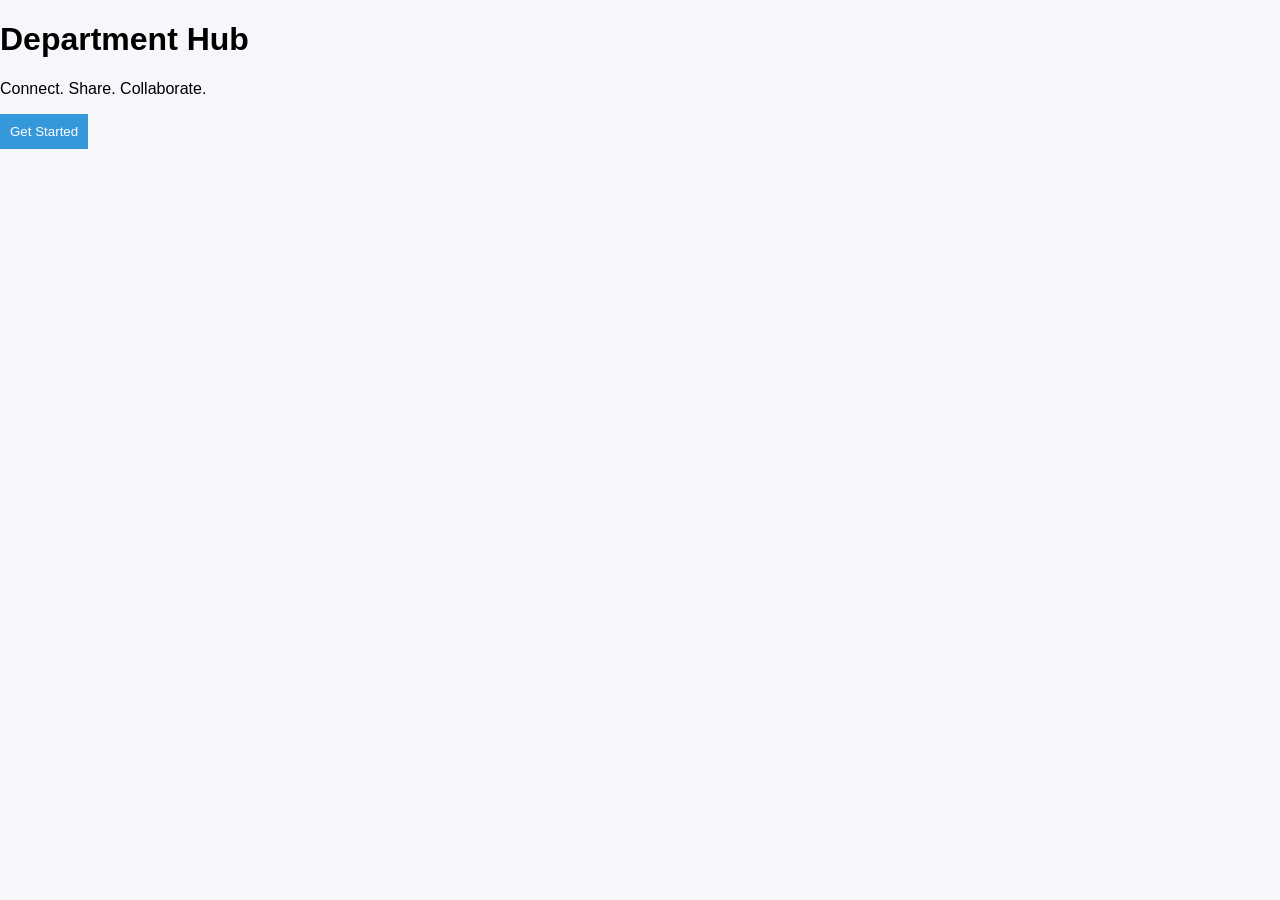
<file: frontend/index.html>
<!DOCTYPE html>
<html>
<head>
  <title>Department Hub</title>
  <link rel="stylesheet" href="style.css">
</head>
<body class="center">

  <div class="card">
    <h1>Department Hub</h1>
    <p>Connect. Share. Collaborate.</p>

    <a href="login.html">
      <button class="btn">Get Started</button>
    </a>
  </div>

</body>
</html>
</file>
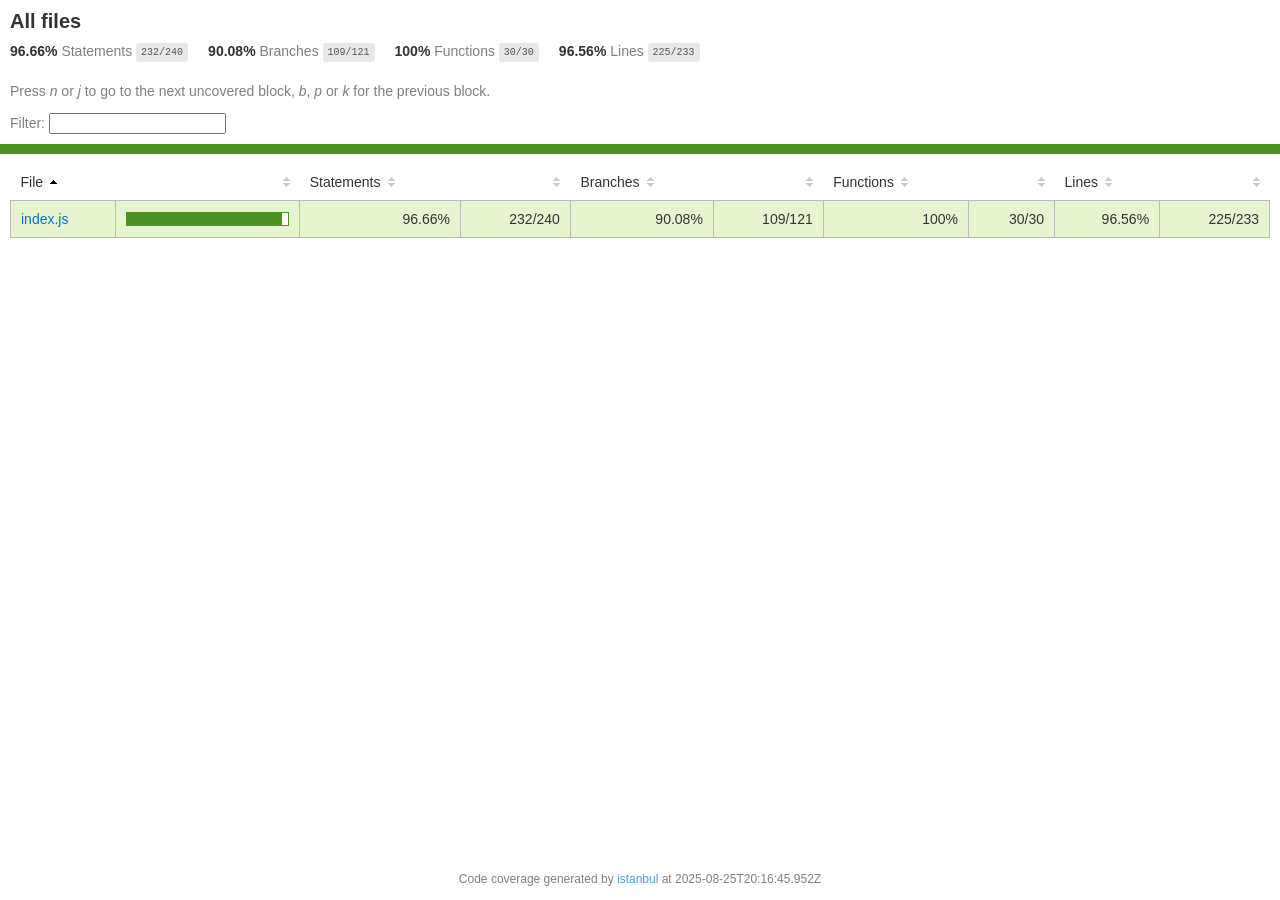
<file: backend/node_modules/kareem/coverage/lcov-report/index.html>
<!doctype html>
<html lang="en">

<head>
    <title>Code coverage report for All files</title>
    <meta charset="utf-8" />
    <link rel="stylesheet" href="prettify.css" />
    <link rel="stylesheet" href="base.css" />
    <link rel="shortcut icon" type="image/x-icon" href="favicon.png" />
    <meta name="viewport" content="width=device-width, initial-scale=1" />
    <style type='text/css'>
        .coverage-summary .sorter {
            background-image: url(sort-arrow-sprite.png);
        }
    </style>
</head>
    
<body>
<div class='wrapper'>
    <div class='pad1'>
        <h1>All files</h1>
        <div class='clearfix'>
            
            <div class='fl pad1y space-right2'>
                <span class="strong">96.66% </span>
                <span class="quiet">Statements</span>
                <span class='fraction'>232/240</span>
            </div>
        
            
            <div class='fl pad1y space-right2'>
                <span class="strong">90.08% </span>
                <span class="quiet">Branches</span>
                <span class='fraction'>109/121</span>
            </div>
        
            
            <div class='fl pad1y space-right2'>
                <span class="strong">100% </span>
                <span class="quiet">Functions</span>
                <span class='fraction'>30/30</span>
            </div>
        
            
            <div class='fl pad1y space-right2'>
                <span class="strong">96.56% </span>
                <span class="quiet">Lines</span>
                <span class='fraction'>225/233</span>
            </div>
        
            
        </div>
        <p class="quiet">
            Press <em>n</em> or <em>j</em> to go to the next uncovered block, <em>b</em>, <em>p</em> or <em>k</em> for the previous block.
        </p>
        <template id="filterTemplate">
            <div class="quiet">
                Filter:
                <input type="search" id="fileSearch">
            </div>
        </template>
    </div>
    <div class='status-line high'></div>
    <div class="pad1">
<table class="coverage-summary">
<thead>
<tr>
   <th data-col="file" data-fmt="html" data-html="true" class="file">File</th>
   <th data-col="pic" data-type="number" data-fmt="html" data-html="true" class="pic"></th>
   <th data-col="statements" data-type="number" data-fmt="pct" class="pct">Statements</th>
   <th data-col="statements_raw" data-type="number" data-fmt="html" class="abs"></th>
   <th data-col="branches" data-type="number" data-fmt="pct" class="pct">Branches</th>
   <th data-col="branches_raw" data-type="number" data-fmt="html" class="abs"></th>
   <th data-col="functions" data-type="number" data-fmt="pct" class="pct">Functions</th>
   <th data-col="functions_raw" data-type="number" data-fmt="html" class="abs"></th>
   <th data-col="lines" data-type="number" data-fmt="pct" class="pct">Lines</th>
   <th data-col="lines_raw" data-type="number" data-fmt="html" class="abs"></th>
</tr>
</thead>
<tbody><tr>
	<td class="file high" data-value="index.js"><a href="index.js.html">index.js</a></td>
	<td data-value="96.66" class="pic high">
	<div class="chart"><div class="cover-fill" style="width: 96%"></div><div class="cover-empty" style="width: 4%"></div></div>
	</td>
	<td data-value="96.66" class="pct high">96.66%</td>
	<td data-value="240" class="abs high">232/240</td>
	<td data-value="90.08" class="pct high">90.08%</td>
	<td data-value="121" class="abs high">109/121</td>
	<td data-value="100" class="pct high">100%</td>
	<td data-value="30" class="abs high">30/30</td>
	<td data-value="96.56" class="pct high">96.56%</td>
	<td data-value="233" class="abs high">225/233</td>
	</tr>

</tbody>
</table>
</div>
                <div class='push'></div><!-- for sticky footer -->
            </div><!-- /wrapper -->
            <div class='footer quiet pad2 space-top1 center small'>
                Code coverage generated by
                <a href="https://istanbul.js.org/" target="_blank" rel="noopener noreferrer">istanbul</a>
                at 2025-08-25T20:16:45.952Z
            </div>
        <script src="prettify.js"></script>
        <script>
            window.onload = function () {
                prettyPrint();
            };
        </script>
        <script src="sorter.js"></script>
        <script src="block-navigation.js"></script>
    </body>
</html>
</file>
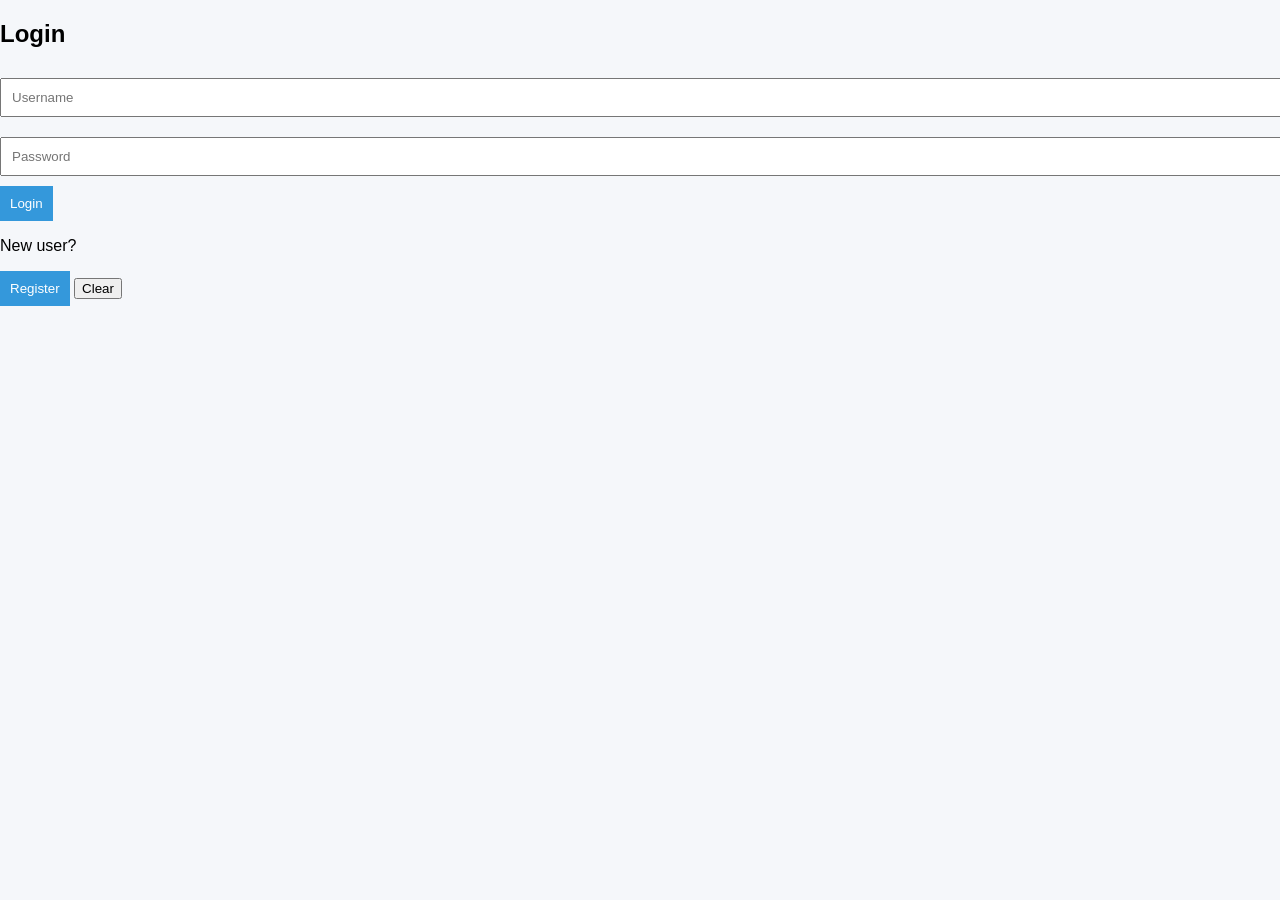
<file: frontend/dashboard.html>
<!DOCTYPE html>
<html>
<head>
  <title>Dashboard</title>
  <link rel="stylesheet" href="style.css">
</head>
<body>

<div class="layout">

  <!-- Sidebar -->
  <div class="sidebar">
    <h2>Dept Hub</h2>
    <h3 id="welcome"></h3>
<button onclick="logout()"class="logout-btn">Logout</button>
<button onclick="refreshPosts(this)">Refresh</button>
  </div>

  <!-- Main -->
  <div class="main">

    <h2>Create Post</h2>
    <input id="title" placeholder="Title">
    <textarea id="content" placeholder="Write something..."></textarea>
    <button class="btn" onclick="createPost()">Post</button>
    <button class="btn" onclick="clearInputs()">Clear</button>

    <h2>Announcements</h2>
    <div id="posts"></div>

  </div>

</div>
<div id="toast" class="toast"></div>
<script src="script.js"></script>
</body>
</html>
</file>
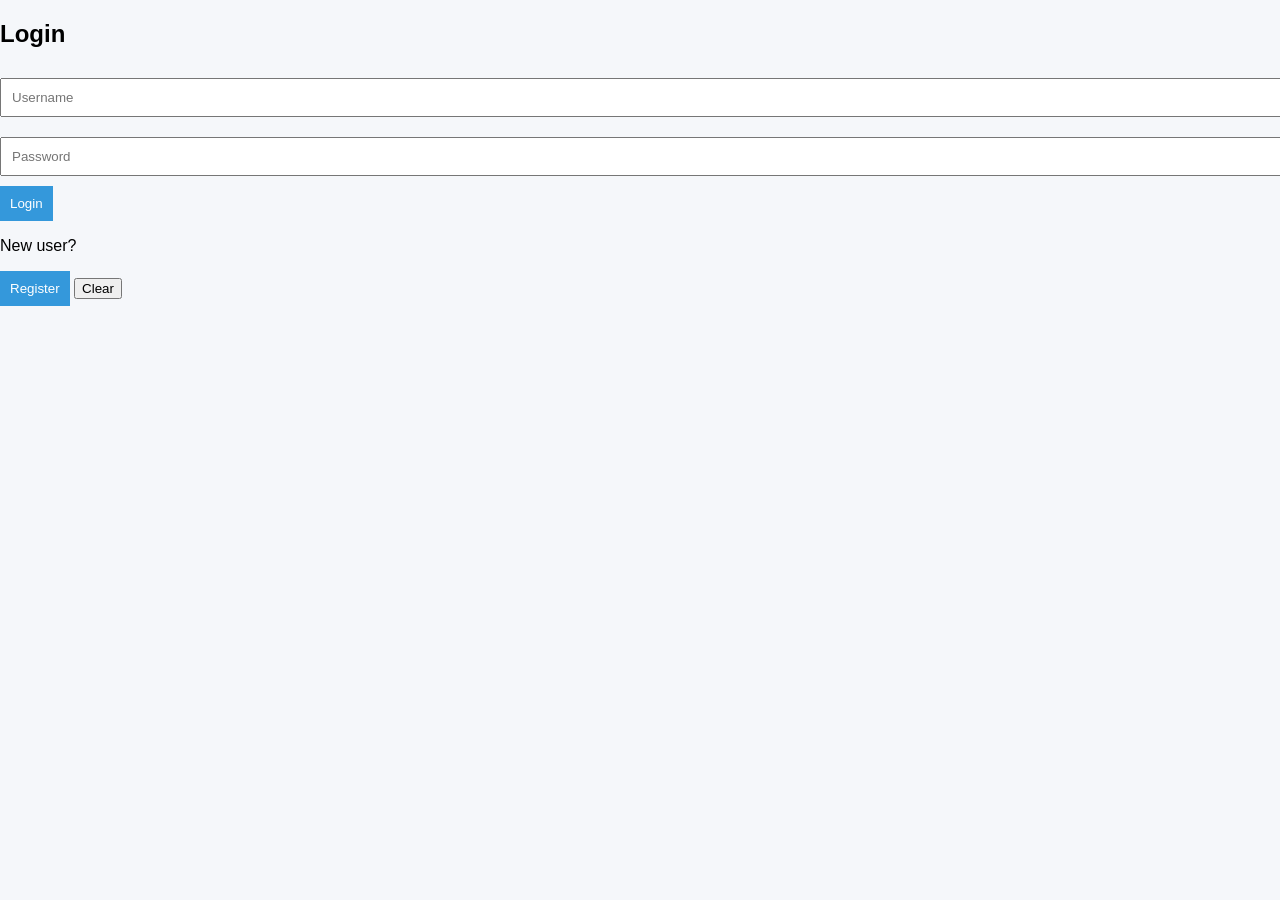
<file: frontend/login.html>
<!DOCTYPE html>
<html>
<head>
  <title>Login</title>
  <link rel="stylesheet" href="style.css">
</head>
<body class="center">

  <div class="card">
    <h2>Login</h2>

    <input id="username" placeholder="Username">
    <input id="password" type="password" placeholder="Password">

    <button class="btn" onclick="login()">Login</button>
    <p>New user?</p>
    <button class="btn secondary" onclick="register()">Register</button>
    <button type="button"onclick="clearForm()">Clear</button>
  </div>

<script src="script.js"></script>
</body>
</html>
</file>
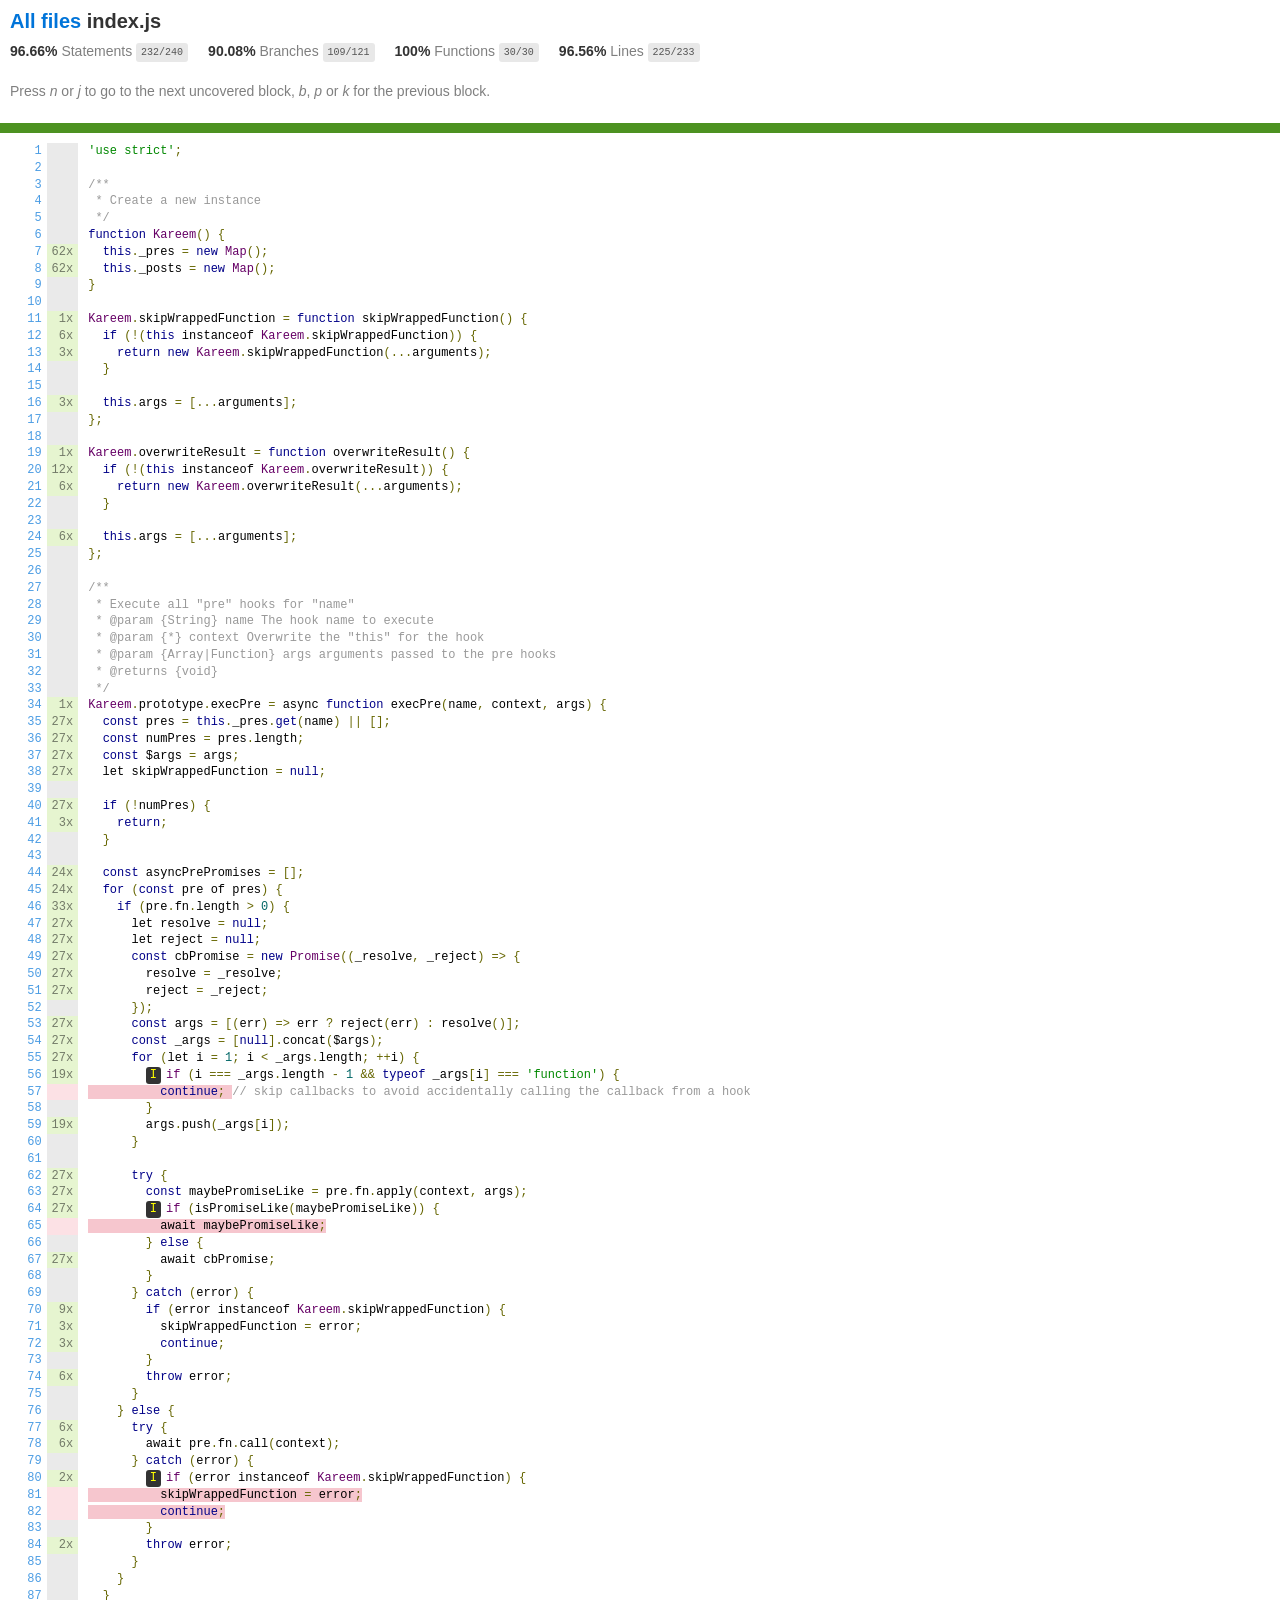
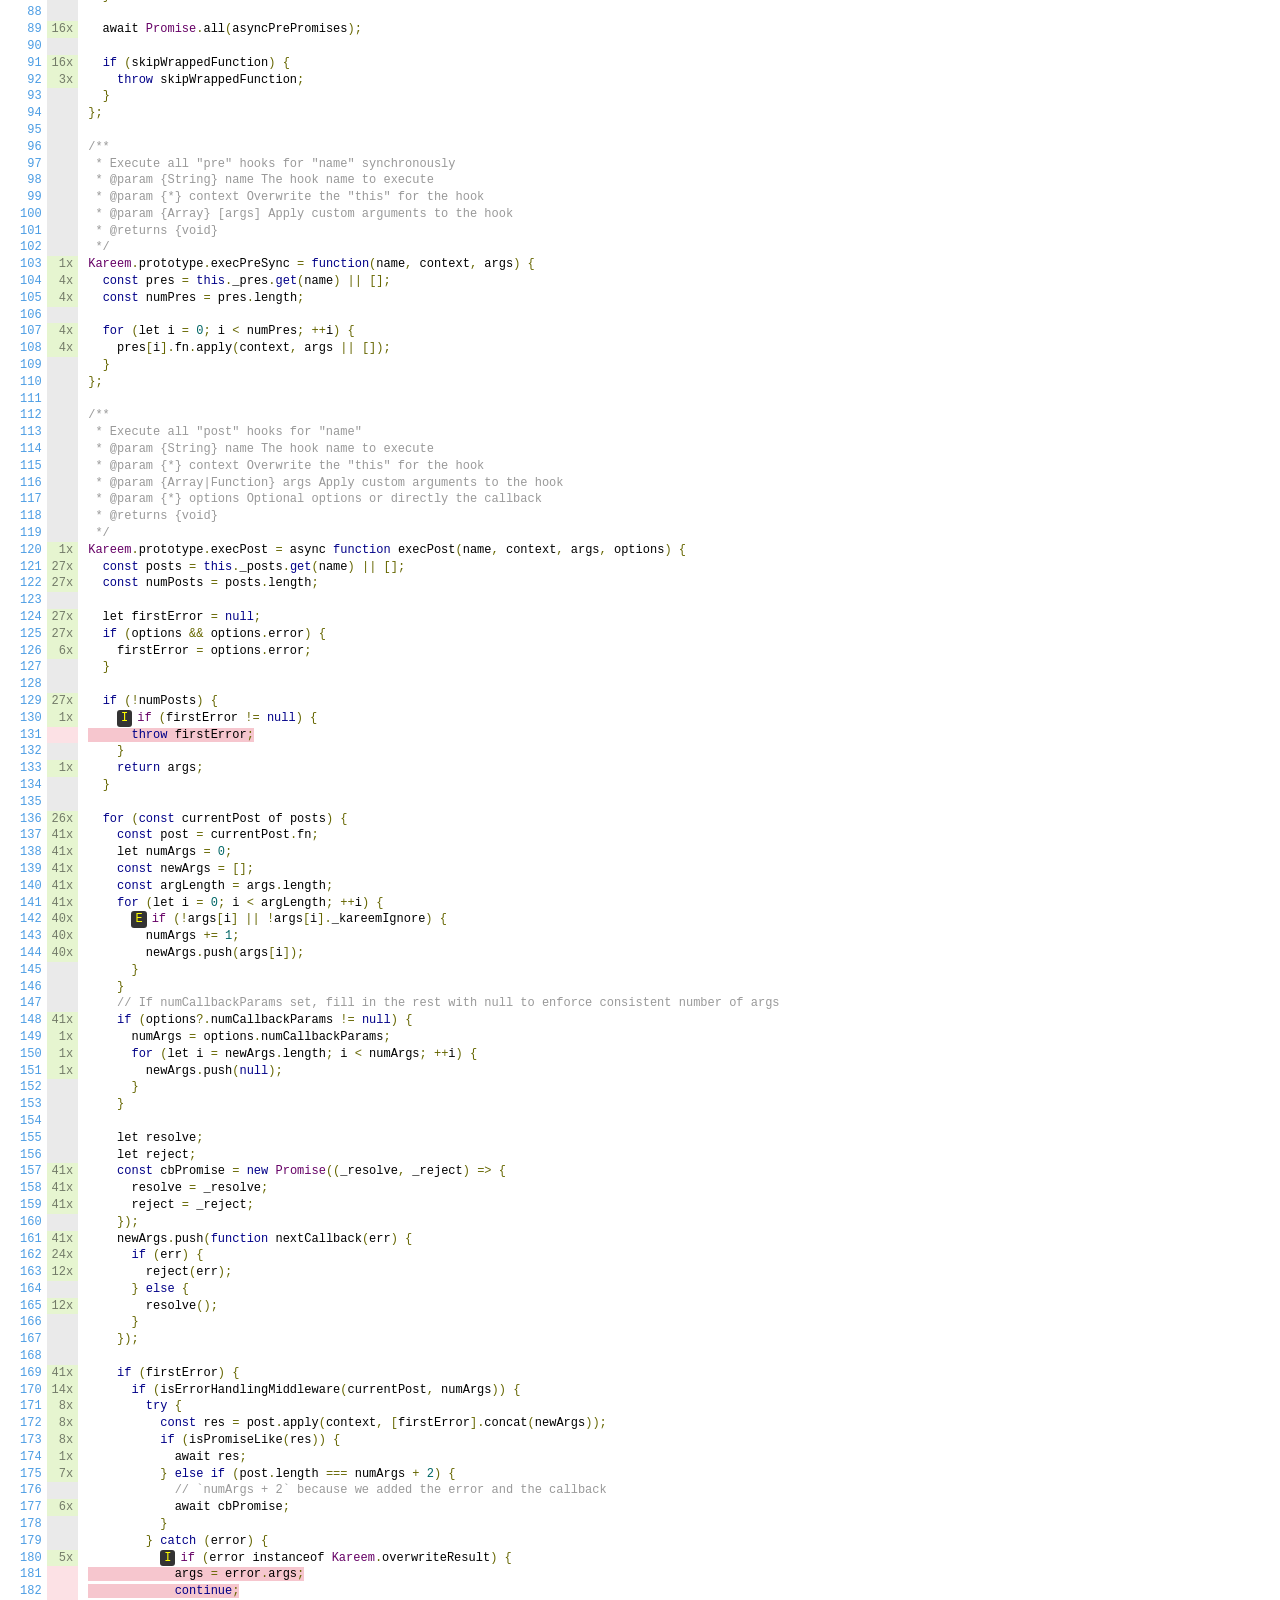
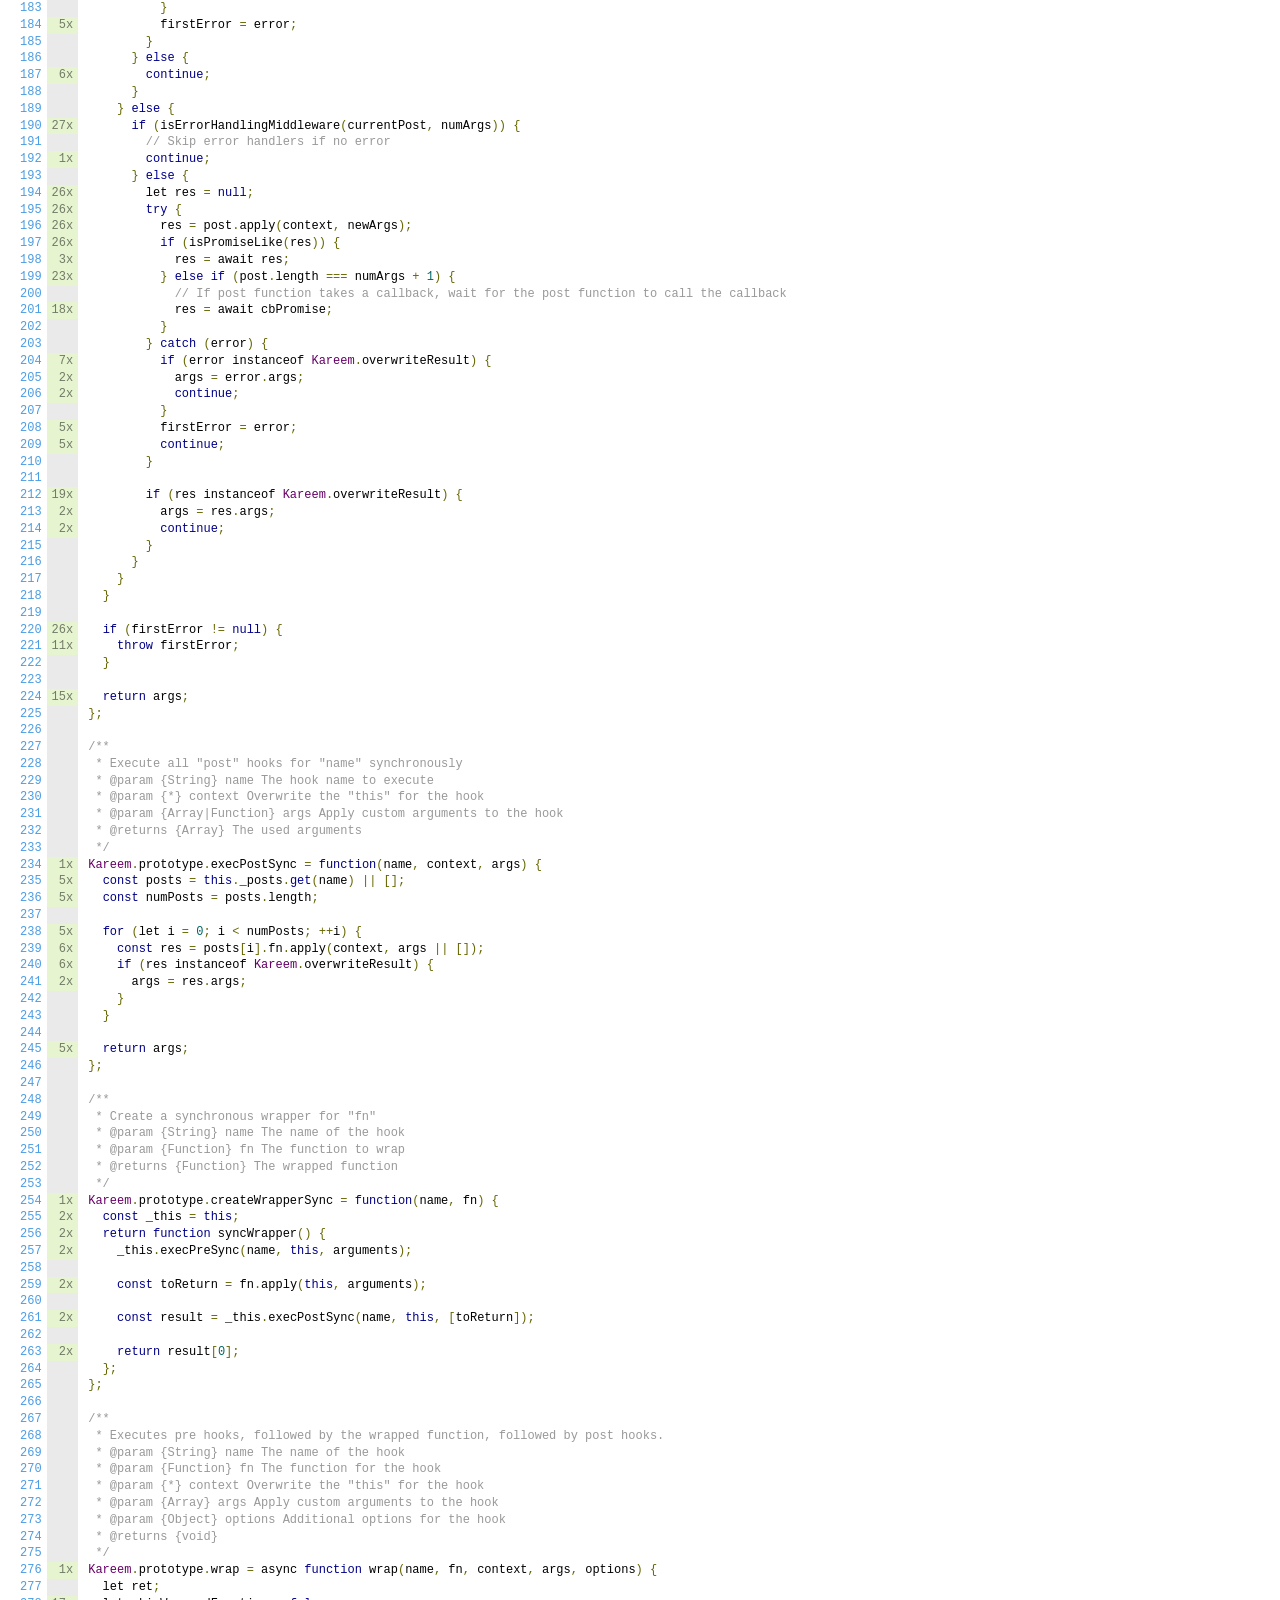
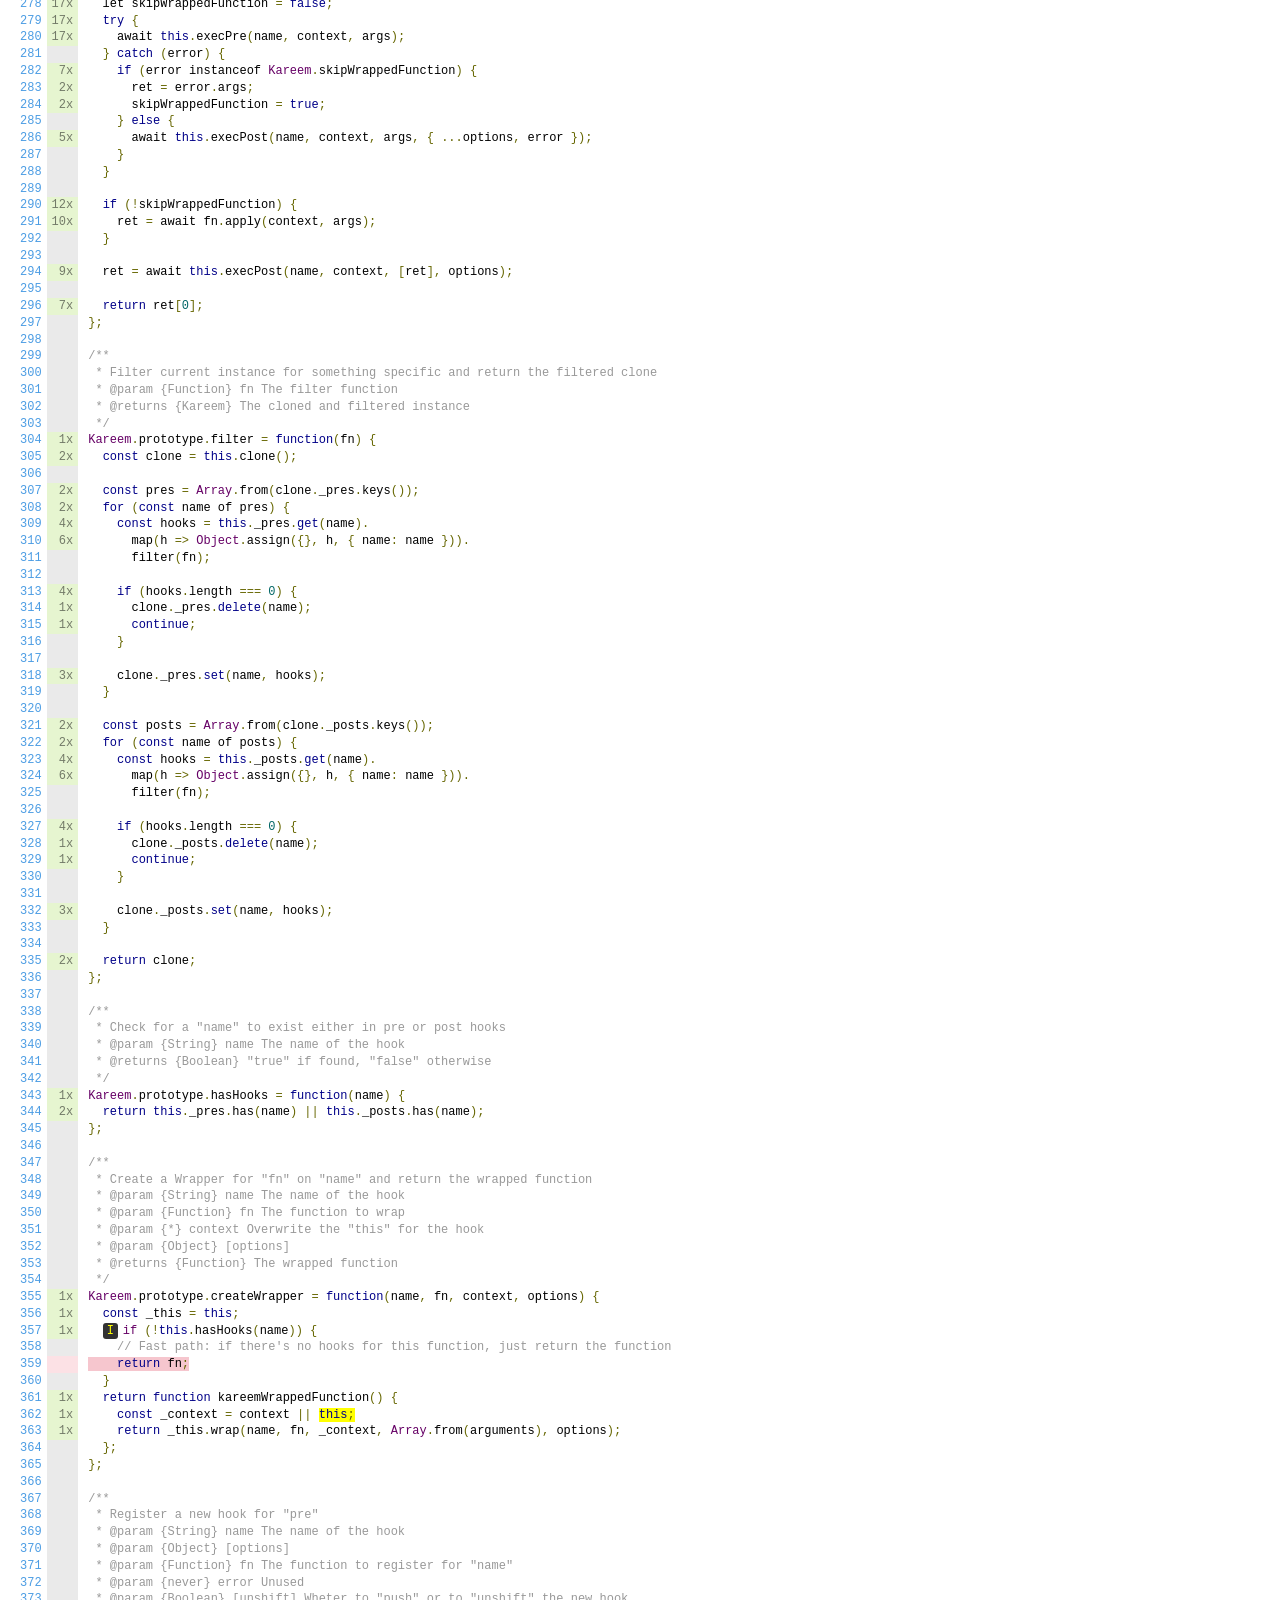
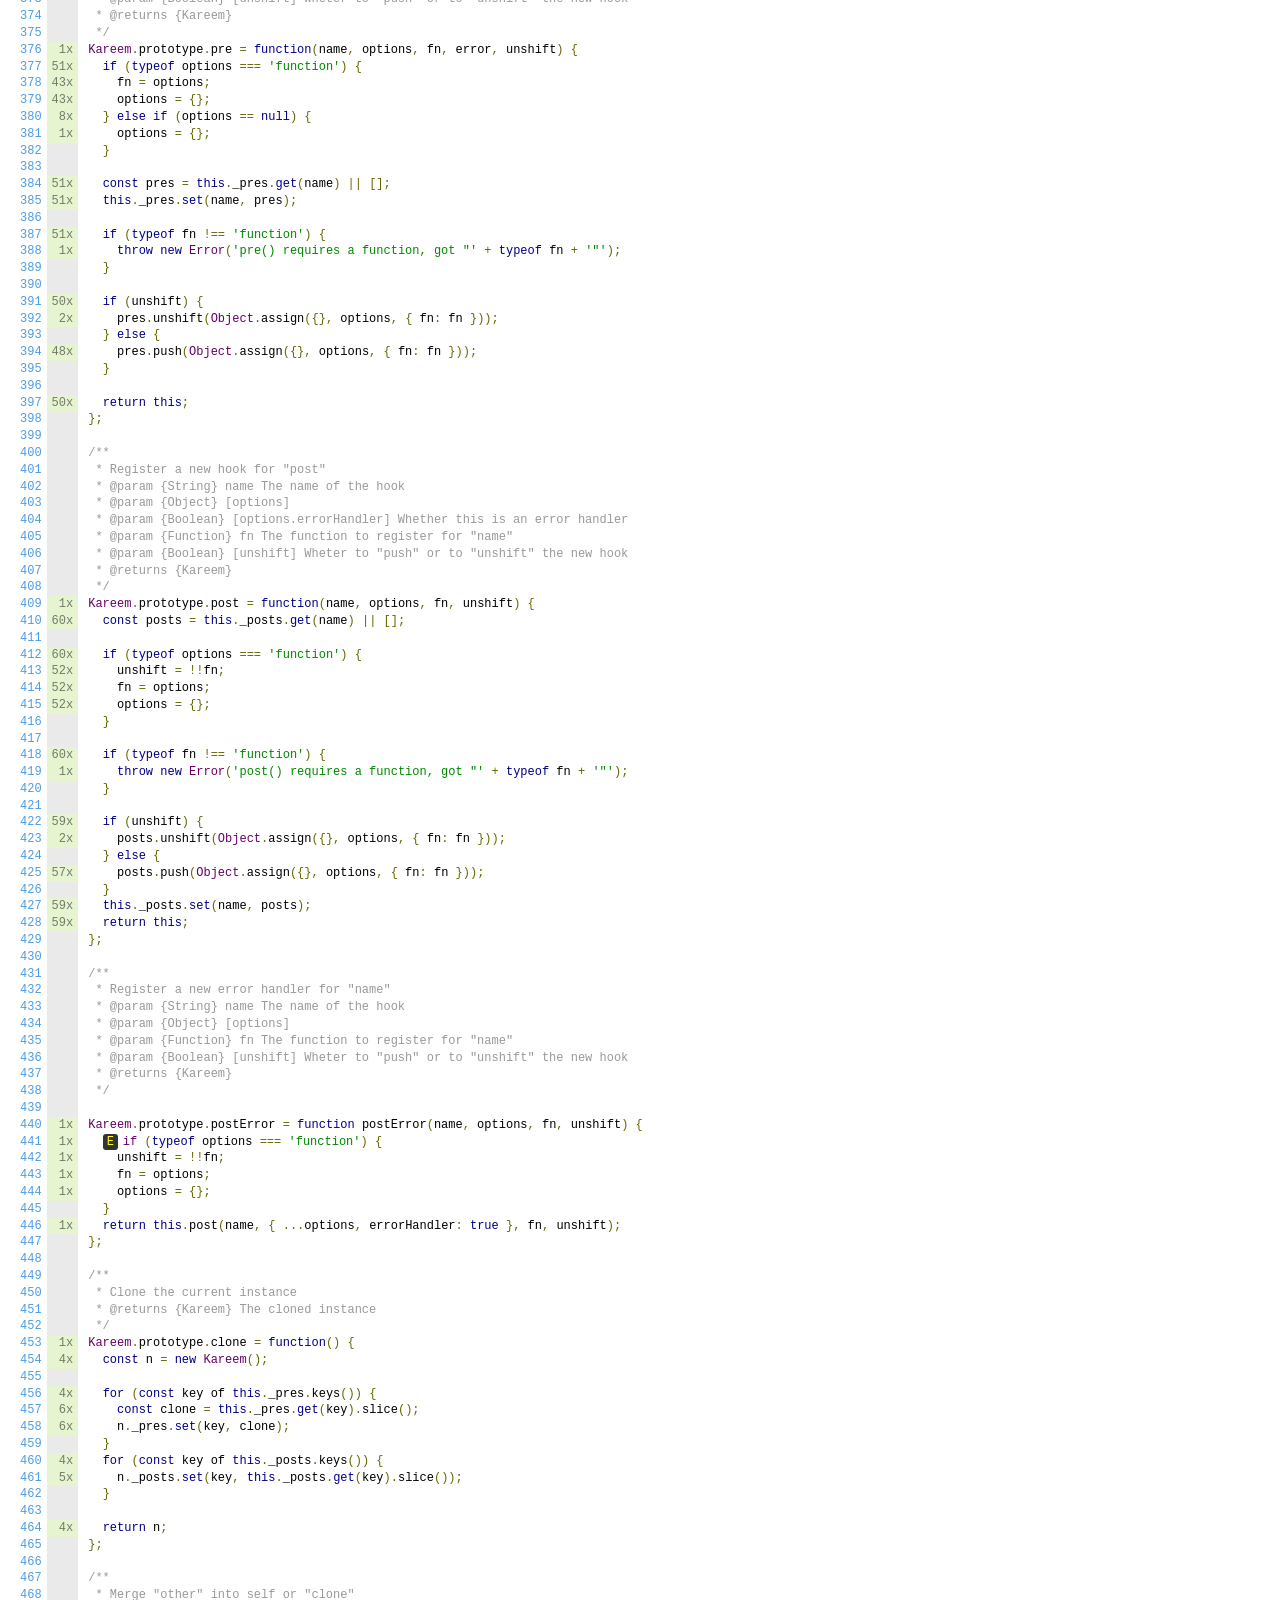
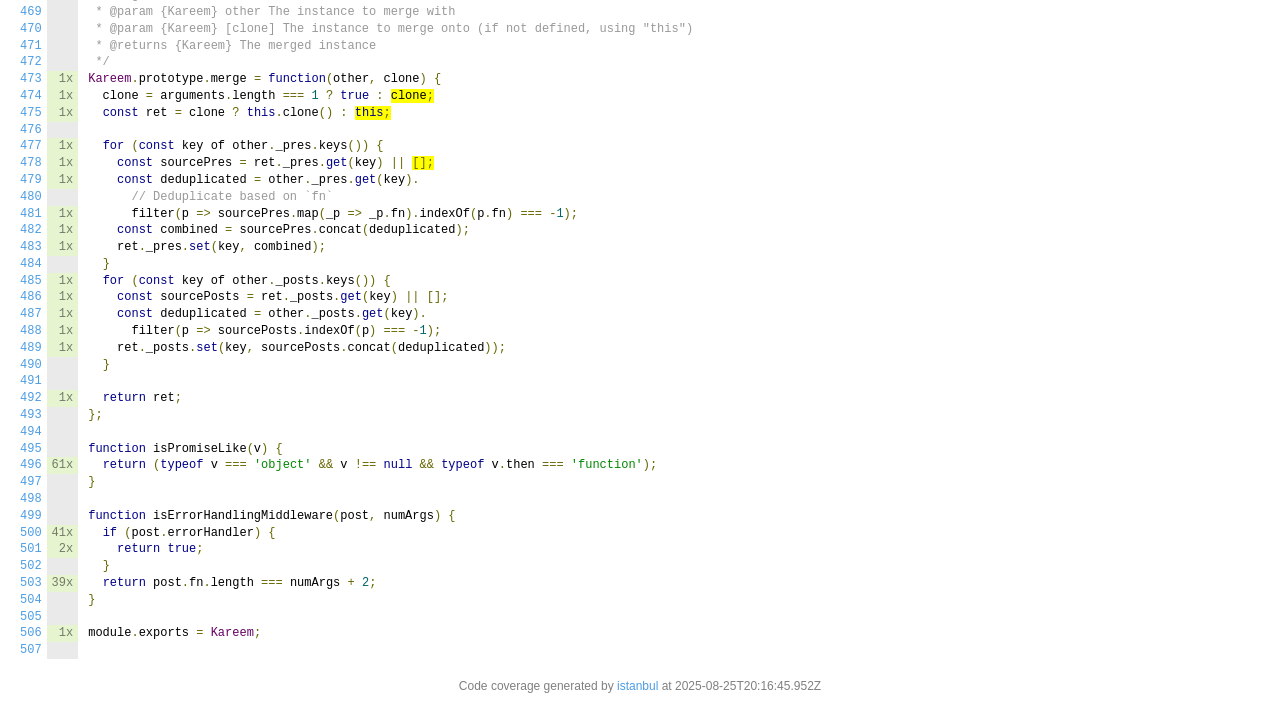
<file: backend/node_modules/kareem/coverage/lcov-report/index.js.html>
<!doctype html>
<html lang="en">

<head>
    <title>Code coverage report for index.js</title>
    <meta charset="utf-8" />
    <link rel="stylesheet" href="prettify.css" />
    <link rel="stylesheet" href="base.css" />
    <link rel="shortcut icon" type="image/x-icon" href="favicon.png" />
    <meta name="viewport" content="width=device-width, initial-scale=1" />
    <style type='text/css'>
        .coverage-summary .sorter {
            background-image: url(sort-arrow-sprite.png);
        }
    </style>
</head>
    
<body>
<div class='wrapper'>
    <div class='pad1'>
        <h1><a href="index.html">All files</a> index.js</h1>
        <div class='clearfix'>
            
            <div class='fl pad1y space-right2'>
                <span class="strong">96.66% </span>
                <span class="quiet">Statements</span>
                <span class='fraction'>232/240</span>
            </div>
        
            
            <div class='fl pad1y space-right2'>
                <span class="strong">90.08% </span>
                <span class="quiet">Branches</span>
                <span class='fraction'>109/121</span>
            </div>
        
            
            <div class='fl pad1y space-right2'>
                <span class="strong">100% </span>
                <span class="quiet">Functions</span>
                <span class='fraction'>30/30</span>
            </div>
        
            
            <div class='fl pad1y space-right2'>
                <span class="strong">96.56% </span>
                <span class="quiet">Lines</span>
                <span class='fraction'>225/233</span>
            </div>
        
            
        </div>
        <p class="quiet">
            Press <em>n</em> or <em>j</em> to go to the next uncovered block, <em>b</em>, <em>p</em> or <em>k</em> for the previous block.
        </p>
        <template id="filterTemplate">
            <div class="quiet">
                Filter:
                <input type="search" id="fileSearch">
            </div>
        </template>
    </div>
    <div class='status-line high'></div>
    <pre><table class="coverage">
<tr><td class="line-count quiet"><a name='L1'></a><a href='#L1'>1</a>
<a name='L2'></a><a href='#L2'>2</a>
<a name='L3'></a><a href='#L3'>3</a>
<a name='L4'></a><a href='#L4'>4</a>
<a name='L5'></a><a href='#L5'>5</a>
<a name='L6'></a><a href='#L6'>6</a>
<a name='L7'></a><a href='#L7'>7</a>
<a name='L8'></a><a href='#L8'>8</a>
<a name='L9'></a><a href='#L9'>9</a>
<a name='L10'></a><a href='#L10'>10</a>
<a name='L11'></a><a href='#L11'>11</a>
<a name='L12'></a><a href='#L12'>12</a>
<a name='L13'></a><a href='#L13'>13</a>
<a name='L14'></a><a href='#L14'>14</a>
<a name='L15'></a><a href='#L15'>15</a>
<a name='L16'></a><a href='#L16'>16</a>
<a name='L17'></a><a href='#L17'>17</a>
<a name='L18'></a><a href='#L18'>18</a>
<a name='L19'></a><a href='#L19'>19</a>
<a name='L20'></a><a href='#L20'>20</a>
<a name='L21'></a><a href='#L21'>21</a>
<a name='L22'></a><a href='#L22'>22</a>
<a name='L23'></a><a href='#L23'>23</a>
<a name='L24'></a><a href='#L24'>24</a>
<a name='L25'></a><a href='#L25'>25</a>
<a name='L26'></a><a href='#L26'>26</a>
<a name='L27'></a><a href='#L27'>27</a>
<a name='L28'></a><a href='#L28'>28</a>
<a name='L29'></a><a href='#L29'>29</a>
<a name='L30'></a><a href='#L30'>30</a>
<a name='L31'></a><a href='#L31'>31</a>
<a name='L32'></a><a href='#L32'>32</a>
<a name='L33'></a><a href='#L33'>33</a>
<a name='L34'></a><a href='#L34'>34</a>
<a name='L35'></a><a href='#L35'>35</a>
<a name='L36'></a><a href='#L36'>36</a>
<a name='L37'></a><a href='#L37'>37</a>
<a name='L38'></a><a href='#L38'>38</a>
<a name='L39'></a><a href='#L39'>39</a>
<a name='L40'></a><a href='#L40'>40</a>
<a name='L41'></a><a href='#L41'>41</a>
<a name='L42'></a><a href='#L42'>42</a>
<a name='L43'></a><a href='#L43'>43</a>
<a name='L44'></a><a href='#L44'>44</a>
<a name='L45'></a><a href='#L45'>45</a>
<a name='L46'></a><a href='#L46'>46</a>
<a name='L47'></a><a href='#L47'>47</a>
<a name='L48'></a><a href='#L48'>48</a>
<a name='L49'></a><a href='#L49'>49</a>
<a name='L50'></a><a href='#L50'>50</a>
<a name='L51'></a><a href='#L51'>51</a>
<a name='L52'></a><a href='#L52'>52</a>
<a name='L53'></a><a href='#L53'>53</a>
<a name='L54'></a><a href='#L54'>54</a>
<a name='L55'></a><a href='#L55'>55</a>
<a name='L56'></a><a href='#L56'>56</a>
<a name='L57'></a><a href='#L57'>57</a>
<a name='L58'></a><a href='#L58'>58</a>
<a name='L59'></a><a href='#L59'>59</a>
<a name='L60'></a><a href='#L60'>60</a>
<a name='L61'></a><a href='#L61'>61</a>
<a name='L62'></a><a href='#L62'>62</a>
<a name='L63'></a><a href='#L63'>63</a>
<a name='L64'></a><a href='#L64'>64</a>
<a name='L65'></a><a href='#L65'>65</a>
<a name='L66'></a><a href='#L66'>66</a>
<a name='L67'></a><a href='#L67'>67</a>
<a name='L68'></a><a href='#L68'>68</a>
<a name='L69'></a><a href='#L69'>69</a>
<a name='L70'></a><a href='#L70'>70</a>
<a name='L71'></a><a href='#L71'>71</a>
<a name='L72'></a><a href='#L72'>72</a>
<a name='L73'></a><a href='#L73'>73</a>
<a name='L74'></a><a href='#L74'>74</a>
<a name='L75'></a><a href='#L75'>75</a>
<a name='L76'></a><a href='#L76'>76</a>
<a name='L77'></a><a href='#L77'>77</a>
<a name='L78'></a><a href='#L78'>78</a>
<a name='L79'></a><a href='#L79'>79</a>
<a name='L80'></a><a href='#L80'>80</a>
<a name='L81'></a><a href='#L81'>81</a>
<a name='L82'></a><a href='#L82'>82</a>
<a name='L83'></a><a href='#L83'>83</a>
<a name='L84'></a><a href='#L84'>84</a>
<a name='L85'></a><a href='#L85'>85</a>
<a name='L86'></a><a href='#L86'>86</a>
<a name='L87'></a><a href='#L87'>87</a>
<a name='L88'></a><a href='#L88'>88</a>
<a name='L89'></a><a href='#L89'>89</a>
<a name='L90'></a><a href='#L90'>90</a>
<a name='L91'></a><a href='#L91'>91</a>
<a name='L92'></a><a href='#L92'>92</a>
<a name='L93'></a><a href='#L93'>93</a>
<a name='L94'></a><a href='#L94'>94</a>
<a name='L95'></a><a href='#L95'>95</a>
<a name='L96'></a><a href='#L96'>96</a>
<a name='L97'></a><a href='#L97'>97</a>
<a name='L98'></a><a href='#L98'>98</a>
<a name='L99'></a><a href='#L99'>99</a>
<a name='L100'></a><a href='#L100'>100</a>
<a name='L101'></a><a href='#L101'>101</a>
<a name='L102'></a><a href='#L102'>102</a>
<a name='L103'></a><a href='#L103'>103</a>
<a name='L104'></a><a href='#L104'>104</a>
<a name='L105'></a><a href='#L105'>105</a>
<a name='L106'></a><a href='#L106'>106</a>
<a name='L107'></a><a href='#L107'>107</a>
<a name='L108'></a><a href='#L108'>108</a>
<a name='L109'></a><a href='#L109'>109</a>
<a name='L110'></a><a href='#L110'>110</a>
<a name='L111'></a><a href='#L111'>111</a>
<a name='L112'></a><a href='#L112'>112</a>
<a name='L113'></a><a href='#L113'>113</a>
<a name='L114'></a><a href='#L114'>114</a>
<a name='L115'></a><a href='#L115'>115</a>
<a name='L116'></a><a href='#L116'>116</a>
<a name='L117'></a><a href='#L117'>117</a>
<a name='L118'></a><a href='#L118'>118</a>
<a name='L119'></a><a href='#L119'>119</a>
<a name='L120'></a><a href='#L120'>120</a>
<a name='L121'></a><a href='#L121'>121</a>
<a name='L122'></a><a href='#L122'>122</a>
<a name='L123'></a><a href='#L123'>123</a>
<a name='L124'></a><a href='#L124'>124</a>
<a name='L125'></a><a href='#L125'>125</a>
<a name='L126'></a><a href='#L126'>126</a>
<a name='L127'></a><a href='#L127'>127</a>
<a name='L128'></a><a href='#L128'>128</a>
<a name='L129'></a><a href='#L129'>129</a>
<a name='L130'></a><a href='#L130'>130</a>
<a name='L131'></a><a href='#L131'>131</a>
<a name='L132'></a><a href='#L132'>132</a>
<a name='L133'></a><a href='#L133'>133</a>
<a name='L134'></a><a href='#L134'>134</a>
<a name='L135'></a><a href='#L135'>135</a>
<a name='L136'></a><a href='#L136'>136</a>
<a name='L137'></a><a href='#L137'>137</a>
<a name='L138'></a><a href='#L138'>138</a>
<a name='L139'></a><a href='#L139'>139</a>
<a name='L140'></a><a href='#L140'>140</a>
<a name='L141'></a><a href='#L141'>141</a>
<a name='L142'></a><a href='#L142'>142</a>
<a name='L143'></a><a href='#L143'>143</a>
<a name='L144'></a><a href='#L144'>144</a>
<a name='L145'></a><a href='#L145'>145</a>
<a name='L146'></a><a href='#L146'>146</a>
<a name='L147'></a><a href='#L147'>147</a>
<a name='L148'></a><a href='#L148'>148</a>
<a name='L149'></a><a href='#L149'>149</a>
<a name='L150'></a><a href='#L150'>150</a>
<a name='L151'></a><a href='#L151'>151</a>
<a name='L152'></a><a href='#L152'>152</a>
<a name='L153'></a><a href='#L153'>153</a>
<a name='L154'></a><a href='#L154'>154</a>
<a name='L155'></a><a href='#L155'>155</a>
<a name='L156'></a><a href='#L156'>156</a>
<a name='L157'></a><a href='#L157'>157</a>
<a name='L158'></a><a href='#L158'>158</a>
<a name='L159'></a><a href='#L159'>159</a>
<a name='L160'></a><a href='#L160'>160</a>
<a name='L161'></a><a href='#L161'>161</a>
<a name='L162'></a><a href='#L162'>162</a>
<a name='L163'></a><a href='#L163'>163</a>
<a name='L164'></a><a href='#L164'>164</a>
<a name='L165'></a><a href='#L165'>165</a>
<a name='L166'></a><a href='#L166'>166</a>
<a name='L167'></a><a href='#L167'>167</a>
<a name='L168'></a><a href='#L168'>168</a>
<a name='L169'></a><a href='#L169'>169</a>
<a name='L170'></a><a href='#L170'>170</a>
<a name='L171'></a><a href='#L171'>171</a>
<a name='L172'></a><a href='#L172'>172</a>
<a name='L173'></a><a href='#L173'>173</a>
<a name='L174'></a><a href='#L174'>174</a>
<a name='L175'></a><a href='#L175'>175</a>
<a name='L176'></a><a href='#L176'>176</a>
<a name='L177'></a><a href='#L177'>177</a>
<a name='L178'></a><a href='#L178'>178</a>
<a name='L179'></a><a href='#L179'>179</a>
<a name='L180'></a><a href='#L180'>180</a>
<a name='L181'></a><a href='#L181'>181</a>
<a name='L182'></a><a href='#L182'>182</a>
<a name='L183'></a><a href='#L183'>183</a>
<a name='L184'></a><a href='#L184'>184</a>
<a name='L185'></a><a href='#L185'>185</a>
<a name='L186'></a><a href='#L186'>186</a>
<a name='L187'></a><a href='#L187'>187</a>
<a name='L188'></a><a href='#L188'>188</a>
<a name='L189'></a><a href='#L189'>189</a>
<a name='L190'></a><a href='#L190'>190</a>
<a name='L191'></a><a href='#L191'>191</a>
<a name='L192'></a><a href='#L192'>192</a>
<a name='L193'></a><a href='#L193'>193</a>
<a name='L194'></a><a href='#L194'>194</a>
<a name='L195'></a><a href='#L195'>195</a>
<a name='L196'></a><a href='#L196'>196</a>
<a name='L197'></a><a href='#L197'>197</a>
<a name='L198'></a><a href='#L198'>198</a>
<a name='L199'></a><a href='#L199'>199</a>
<a name='L200'></a><a href='#L200'>200</a>
<a name='L201'></a><a href='#L201'>201</a>
<a name='L202'></a><a href='#L202'>202</a>
<a name='L203'></a><a href='#L203'>203</a>
<a name='L204'></a><a href='#L204'>204</a>
<a name='L205'></a><a href='#L205'>205</a>
<a name='L206'></a><a href='#L206'>206</a>
<a name='L207'></a><a href='#L207'>207</a>
<a name='L208'></a><a href='#L208'>208</a>
<a name='L209'></a><a href='#L209'>209</a>
<a name='L210'></a><a href='#L210'>210</a>
<a name='L211'></a><a href='#L211'>211</a>
<a name='L212'></a><a href='#L212'>212</a>
<a name='L213'></a><a href='#L213'>213</a>
<a name='L214'></a><a href='#L214'>214</a>
<a name='L215'></a><a href='#L215'>215</a>
<a name='L216'></a><a href='#L216'>216</a>
<a name='L217'></a><a href='#L217'>217</a>
<a name='L218'></a><a href='#L218'>218</a>
<a name='L219'></a><a href='#L219'>219</a>
<a name='L220'></a><a href='#L220'>220</a>
<a name='L221'></a><a href='#L221'>221</a>
<a name='L222'></a><a href='#L222'>222</a>
<a name='L223'></a><a href='#L223'>223</a>
<a name='L224'></a><a href='#L224'>224</a>
<a name='L225'></a><a href='#L225'>225</a>
<a name='L226'></a><a href='#L226'>226</a>
<a name='L227'></a><a href='#L227'>227</a>
<a name='L228'></a><a href='#L228'>228</a>
<a name='L229'></a><a href='#L229'>229</a>
<a name='L230'></a><a href='#L230'>230</a>
<a name='L231'></a><a href='#L231'>231</a>
<a name='L232'></a><a href='#L232'>232</a>
<a name='L233'></a><a href='#L233'>233</a>
<a name='L234'></a><a href='#L234'>234</a>
<a name='L235'></a><a href='#L235'>235</a>
<a name='L236'></a><a href='#L236'>236</a>
<a name='L237'></a><a href='#L237'>237</a>
<a name='L238'></a><a href='#L238'>238</a>
<a name='L239'></a><a href='#L239'>239</a>
<a name='L240'></a><a href='#L240'>240</a>
<a name='L241'></a><a href='#L241'>241</a>
<a name='L242'></a><a href='#L242'>242</a>
<a name='L243'></a><a href='#L243'>243</a>
<a name='L244'></a><a href='#L244'>244</a>
<a name='L245'></a><a href='#L245'>245</a>
<a name='L246'></a><a href='#L246'>246</a>
<a name='L247'></a><a href='#L247'>247</a>
<a name='L248'></a><a href='#L248'>248</a>
<a name='L249'></a><a href='#L249'>249</a>
<a name='L250'></a><a href='#L250'>250</a>
<a name='L251'></a><a href='#L251'>251</a>
<a name='L252'></a><a href='#L252'>252</a>
<a name='L253'></a><a href='#L253'>253</a>
<a name='L254'></a><a href='#L254'>254</a>
<a name='L255'></a><a href='#L255'>255</a>
<a name='L256'></a><a href='#L256'>256</a>
<a name='L257'></a><a href='#L257'>257</a>
<a name='L258'></a><a href='#L258'>258</a>
<a name='L259'></a><a href='#L259'>259</a>
<a name='L260'></a><a href='#L260'>260</a>
<a name='L261'></a><a href='#L261'>261</a>
<a name='L262'></a><a href='#L262'>262</a>
<a name='L263'></a><a href='#L263'>263</a>
<a name='L264'></a><a href='#L264'>264</a>
<a name='L265'></a><a href='#L265'>265</a>
<a name='L266'></a><a href='#L266'>266</a>
<a name='L267'></a><a href='#L267'>267</a>
<a name='L268'></a><a href='#L268'>268</a>
<a name='L269'></a><a href='#L269'>269</a>
<a name='L270'></a><a href='#L270'>270</a>
<a name='L271'></a><a href='#L271'>271</a>
<a name='L272'></a><a href='#L272'>272</a>
<a name='L273'></a><a href='#L273'>273</a>
<a name='L274'></a><a href='#L274'>274</a>
<a name='L275'></a><a href='#L275'>275</a>
<a name='L276'></a><a href='#L276'>276</a>
<a name='L277'></a><a href='#L277'>277</a>
<a name='L278'></a><a href='#L278'>278</a>
<a name='L279'></a><a href='#L279'>279</a>
<a name='L280'></a><a href='#L280'>280</a>
<a name='L281'></a><a href='#L281'>281</a>
<a name='L282'></a><a href='#L282'>282</a>
<a name='L283'></a><a href='#L283'>283</a>
<a name='L284'></a><a href='#L284'>284</a>
<a name='L285'></a><a href='#L285'>285</a>
<a name='L286'></a><a href='#L286'>286</a>
<a name='L287'></a><a href='#L287'>287</a>
<a name='L288'></a><a href='#L288'>288</a>
<a name='L289'></a><a href='#L289'>289</a>
<a name='L290'></a><a href='#L290'>290</a>
<a name='L291'></a><a href='#L291'>291</a>
<a name='L292'></a><a href='#L292'>292</a>
<a name='L293'></a><a href='#L293'>293</a>
<a name='L294'></a><a href='#L294'>294</a>
<a name='L295'></a><a href='#L295'>295</a>
<a name='L296'></a><a href='#L296'>296</a>
<a name='L297'></a><a href='#L297'>297</a>
<a name='L298'></a><a href='#L298'>298</a>
<a name='L299'></a><a href='#L299'>299</a>
<a name='L300'></a><a href='#L300'>300</a>
<a name='L301'></a><a href='#L301'>301</a>
<a name='L302'></a><a href='#L302'>302</a>
<a name='L303'></a><a href='#L303'>303</a>
<a name='L304'></a><a href='#L304'>304</a>
<a name='L305'></a><a href='#L305'>305</a>
<a name='L306'></a><a href='#L306'>306</a>
<a name='L307'></a><a href='#L307'>307</a>
<a name='L308'></a><a href='#L308'>308</a>
<a name='L309'></a><a href='#L309'>309</a>
<a name='L310'></a><a href='#L310'>310</a>
<a name='L311'></a><a href='#L311'>311</a>
<a name='L312'></a><a href='#L312'>312</a>
<a name='L313'></a><a href='#L313'>313</a>
<a name='L314'></a><a href='#L314'>314</a>
<a name='L315'></a><a href='#L315'>315</a>
<a name='L316'></a><a href='#L316'>316</a>
<a name='L317'></a><a href='#L317'>317</a>
<a name='L318'></a><a href='#L318'>318</a>
<a name='L319'></a><a href='#L319'>319</a>
<a name='L320'></a><a href='#L320'>320</a>
<a name='L321'></a><a href='#L321'>321</a>
<a name='L322'></a><a href='#L322'>322</a>
<a name='L323'></a><a href='#L323'>323</a>
<a name='L324'></a><a href='#L324'>324</a>
<a name='L325'></a><a href='#L325'>325</a>
<a name='L326'></a><a href='#L326'>326</a>
<a name='L327'></a><a href='#L327'>327</a>
<a name='L328'></a><a href='#L328'>328</a>
<a name='L329'></a><a href='#L329'>329</a>
<a name='L330'></a><a href='#L330'>330</a>
<a name='L331'></a><a href='#L331'>331</a>
<a name='L332'></a><a href='#L332'>332</a>
<a name='L333'></a><a href='#L333'>333</a>
<a name='L334'></a><a href='#L334'>334</a>
<a name='L335'></a><a href='#L335'>335</a>
<a name='L336'></a><a href='#L336'>336</a>
<a name='L337'></a><a href='#L337'>337</a>
<a name='L338'></a><a href='#L338'>338</a>
<a name='L339'></a><a href='#L339'>339</a>
<a name='L340'></a><a href='#L340'>340</a>
<a name='L341'></a><a href='#L341'>341</a>
<a name='L342'></a><a href='#L342'>342</a>
<a name='L343'></a><a href='#L343'>343</a>
<a name='L344'></a><a href='#L344'>344</a>
<a name='L345'></a><a href='#L345'>345</a>
<a name='L346'></a><a href='#L346'>346</a>
<a name='L347'></a><a href='#L347'>347</a>
<a name='L348'></a><a href='#L348'>348</a>
<a name='L349'></a><a href='#L349'>349</a>
<a name='L350'></a><a href='#L350'>350</a>
<a name='L351'></a><a href='#L351'>351</a>
<a name='L352'></a><a href='#L352'>352</a>
<a name='L353'></a><a href='#L353'>353</a>
<a name='L354'></a><a href='#L354'>354</a>
<a name='L355'></a><a href='#L355'>355</a>
<a name='L356'></a><a href='#L356'>356</a>
<a name='L357'></a><a href='#L357'>357</a>
<a name='L358'></a><a href='#L358'>358</a>
<a name='L359'></a><a href='#L359'>359</a>
<a name='L360'></a><a href='#L360'>360</a>
<a name='L361'></a><a href='#L361'>361</a>
<a name='L362'></a><a href='#L362'>362</a>
<a name='L363'></a><a href='#L363'>363</a>
<a name='L364'></a><a href='#L364'>364</a>
<a name='L365'></a><a href='#L365'>365</a>
<a name='L366'></a><a href='#L366'>366</a>
<a name='L367'></a><a href='#L367'>367</a>
<a name='L368'></a><a href='#L368'>368</a>
<a name='L369'></a><a href='#L369'>369</a>
<a name='L370'></a><a href='#L370'>370</a>
<a name='L371'></a><a href='#L371'>371</a>
<a name='L372'></a><a href='#L372'>372</a>
<a name='L373'></a><a href='#L373'>373</a>
<a name='L374'></a><a href='#L374'>374</a>
<a name='L375'></a><a href='#L375'>375</a>
<a name='L376'></a><a href='#L376'>376</a>
<a name='L377'></a><a href='#L377'>377</a>
<a name='L378'></a><a href='#L378'>378</a>
<a name='L379'></a><a href='#L379'>379</a>
<a name='L380'></a><a href='#L380'>380</a>
<a name='L381'></a><a href='#L381'>381</a>
<a name='L382'></a><a href='#L382'>382</a>
<a name='L383'></a><a href='#L383'>383</a>
<a name='L384'></a><a href='#L384'>384</a>
<a name='L385'></a><a href='#L385'>385</a>
<a name='L386'></a><a href='#L386'>386</a>
<a name='L387'></a><a href='#L387'>387</a>
<a name='L388'></a><a href='#L388'>388</a>
<a name='L389'></a><a href='#L389'>389</a>
<a name='L390'></a><a href='#L390'>390</a>
<a name='L391'></a><a href='#L391'>391</a>
<a name='L392'></a><a href='#L392'>392</a>
<a name='L393'></a><a href='#L393'>393</a>
<a name='L394'></a><a href='#L394'>394</a>
<a name='L395'></a><a href='#L395'>395</a>
<a name='L396'></a><a href='#L396'>396</a>
<a name='L397'></a><a href='#L397'>397</a>
<a name='L398'></a><a href='#L398'>398</a>
<a name='L399'></a><a href='#L399'>399</a>
<a name='L400'></a><a href='#L400'>400</a>
<a name='L401'></a><a href='#L401'>401</a>
<a name='L402'></a><a href='#L402'>402</a>
<a name='L403'></a><a href='#L403'>403</a>
<a name='L404'></a><a href='#L404'>404</a>
<a name='L405'></a><a href='#L405'>405</a>
<a name='L406'></a><a href='#L406'>406</a>
<a name='L407'></a><a href='#L407'>407</a>
<a name='L408'></a><a href='#L408'>408</a>
<a name='L409'></a><a href='#L409'>409</a>
<a name='L410'></a><a href='#L410'>410</a>
<a name='L411'></a><a href='#L411'>411</a>
<a name='L412'></a><a href='#L412'>412</a>
<a name='L413'></a><a href='#L413'>413</a>
<a name='L414'></a><a href='#L414'>414</a>
<a name='L415'></a><a href='#L415'>415</a>
<a name='L416'></a><a href='#L416'>416</a>
<a name='L417'></a><a href='#L417'>417</a>
<a name='L418'></a><a href='#L418'>418</a>
<a name='L419'></a><a href='#L419'>419</a>
<a name='L420'></a><a href='#L420'>420</a>
<a name='L421'></a><a href='#L421'>421</a>
<a name='L422'></a><a href='#L422'>422</a>
<a name='L423'></a><a href='#L423'>423</a>
<a name='L424'></a><a href='#L424'>424</a>
<a name='L425'></a><a href='#L425'>425</a>
<a name='L426'></a><a href='#L426'>426</a>
<a name='L427'></a><a href='#L427'>427</a>
<a name='L428'></a><a href='#L428'>428</a>
<a name='L429'></a><a href='#L429'>429</a>
<a name='L430'></a><a href='#L430'>430</a>
<a name='L431'></a><a href='#L431'>431</a>
<a name='L432'></a><a href='#L432'>432</a>
<a name='L433'></a><a href='#L433'>433</a>
<a name='L434'></a><a href='#L434'>434</a>
<a name='L435'></a><a href='#L435'>435</a>
<a name='L436'></a><a href='#L436'>436</a>
<a name='L437'></a><a href='#L437'>437</a>
<a name='L438'></a><a href='#L438'>438</a>
<a name='L439'></a><a href='#L439'>439</a>
<a name='L440'></a><a href='#L440'>440</a>
<a name='L441'></a><a href='#L441'>441</a>
<a name='L442'></a><a href='#L442'>442</a>
<a name='L443'></a><a href='#L443'>443</a>
<a name='L444'></a><a href='#L444'>444</a>
<a name='L445'></a><a href='#L445'>445</a>
<a name='L446'></a><a href='#L446'>446</a>
<a name='L447'></a><a href='#L447'>447</a>
<a name='L448'></a><a href='#L448'>448</a>
<a name='L449'></a><a href='#L449'>449</a>
<a name='L450'></a><a href='#L450'>450</a>
<a name='L451'></a><a href='#L451'>451</a>
<a name='L452'></a><a href='#L452'>452</a>
<a name='L453'></a><a href='#L453'>453</a>
<a name='L454'></a><a href='#L454'>454</a>
<a name='L455'></a><a href='#L455'>455</a>
<a name='L456'></a><a href='#L456'>456</a>
<a name='L457'></a><a href='#L457'>457</a>
<a name='L458'></a><a href='#L458'>458</a>
<a name='L459'></a><a href='#L459'>459</a>
<a name='L460'></a><a href='#L460'>460</a>
<a name='L461'></a><a href='#L461'>461</a>
<a name='L462'></a><a href='#L462'>462</a>
<a name='L463'></a><a href='#L463'>463</a>
<a name='L464'></a><a href='#L464'>464</a>
<a name='L465'></a><a href='#L465'>465</a>
<a name='L466'></a><a href='#L466'>466</a>
<a name='L467'></a><a href='#L467'>467</a>
<a name='L468'></a><a href='#L468'>468</a>
<a name='L469'></a><a href='#L469'>469</a>
<a name='L470'></a><a href='#L470'>470</a>
<a name='L471'></a><a href='#L471'>471</a>
<a name='L472'></a><a href='#L472'>472</a>
<a name='L473'></a><a href='#L473'>473</a>
<a name='L474'></a><a href='#L474'>474</a>
<a name='L475'></a><a href='#L475'>475</a>
<a name='L476'></a><a href='#L476'>476</a>
<a name='L477'></a><a href='#L477'>477</a>
<a name='L478'></a><a href='#L478'>478</a>
<a name='L479'></a><a href='#L479'>479</a>
<a name='L480'></a><a href='#L480'>480</a>
<a name='L481'></a><a href='#L481'>481</a>
<a name='L482'></a><a href='#L482'>482</a>
<a name='L483'></a><a href='#L483'>483</a>
<a name='L484'></a><a href='#L484'>484</a>
<a name='L485'></a><a href='#L485'>485</a>
<a name='L486'></a><a href='#L486'>486</a>
<a name='L487'></a><a href='#L487'>487</a>
<a name='L488'></a><a href='#L488'>488</a>
<a name='L489'></a><a href='#L489'>489</a>
<a name='L490'></a><a href='#L490'>490</a>
<a name='L491'></a><a href='#L491'>491</a>
<a name='L492'></a><a href='#L492'>492</a>
<a name='L493'></a><a href='#L493'>493</a>
<a name='L494'></a><a href='#L494'>494</a>
<a name='L495'></a><a href='#L495'>495</a>
<a name='L496'></a><a href='#L496'>496</a>
<a name='L497'></a><a href='#L497'>497</a>
<a name='L498'></a><a href='#L498'>498</a>
<a name='L499'></a><a href='#L499'>499</a>
<a name='L500'></a><a href='#L500'>500</a>
<a name='L501'></a><a href='#L501'>501</a>
<a name='L502'></a><a href='#L502'>502</a>
<a name='L503'></a><a href='#L503'>503</a>
<a name='L504'></a><a href='#L504'>504</a>
<a name='L505'></a><a href='#L505'>505</a>
<a name='L506'></a><a href='#L506'>506</a>
<a name='L507'></a><a href='#L507'>507</a></td><td class="line-coverage quiet"><span class="cline-any cline-neutral">&nbsp;</span>
<span class="cline-any cline-neutral">&nbsp;</span>
<span class="cline-any cline-neutral">&nbsp;</span>
<span class="cline-any cline-neutral">&nbsp;</span>
<span class="cline-any cline-neutral">&nbsp;</span>
<span class="cline-any cline-neutral">&nbsp;</span>
<span class="cline-any cline-yes">62x</span>
<span class="cline-any cline-yes">62x</span>
<span class="cline-any cline-neutral">&nbsp;</span>
<span class="cline-any cline-neutral">&nbsp;</span>
<span class="cline-any cline-yes">1x</span>
<span class="cline-any cline-yes">6x</span>
<span class="cline-any cline-yes">3x</span>
<span class="cline-any cline-neutral">&nbsp;</span>
<span class="cline-any cline-neutral">&nbsp;</span>
<span class="cline-any cline-yes">3x</span>
<span class="cline-any cline-neutral">&nbsp;</span>
<span class="cline-any cline-neutral">&nbsp;</span>
<span class="cline-any cline-yes">1x</span>
<span class="cline-any cline-yes">12x</span>
<span class="cline-any cline-yes">6x</span>
<span class="cline-any cline-neutral">&nbsp;</span>
<span class="cline-any cline-neutral">&nbsp;</span>
<span class="cline-any cline-yes">6x</span>
<span class="cline-any cline-neutral">&nbsp;</span>
<span class="cline-any cline-neutral">&nbsp;</span>
<span class="cline-any cline-neutral">&nbsp;</span>
<span class="cline-any cline-neutral">&nbsp;</span>
<span class="cline-any cline-neutral">&nbsp;</span>
<span class="cline-any cline-neutral">&nbsp;</span>
<span class="cline-any cline-neutral">&nbsp;</span>
<span class="cline-any cline-neutral">&nbsp;</span>
<span class="cline-any cline-neutral">&nbsp;</span>
<span class="cline-any cline-yes">1x</span>
<span class="cline-any cline-yes">27x</span>
<span class="cline-any cline-yes">27x</span>
<span class="cline-any cline-yes">27x</span>
<span class="cline-any cline-yes">27x</span>
<span class="cline-any cline-neutral">&nbsp;</span>
<span class="cline-any cline-yes">27x</span>
<span class="cline-any cline-yes">3x</span>
<span class="cline-any cline-neutral">&nbsp;</span>
<span class="cline-any cline-neutral">&nbsp;</span>
<span class="cline-any cline-yes">24x</span>
<span class="cline-any cline-yes">24x</span>
<span class="cline-any cline-yes">33x</span>
<span class="cline-any cline-yes">27x</span>
<span class="cline-any cline-yes">27x</span>
<span class="cline-any cline-yes">27x</span>
<span class="cline-any cline-yes">27x</span>
<span class="cline-any cline-yes">27x</span>
<span class="cline-any cline-neutral">&nbsp;</span>
<span class="cline-any cline-yes">27x</span>
<span class="cline-any cline-yes">27x</span>
<span class="cline-any cline-yes">27x</span>
<span class="cline-any cline-yes">19x</span>
<span class="cline-any cline-no">&nbsp;</span>
<span class="cline-any cline-neutral">&nbsp;</span>
<span class="cline-any cline-yes">19x</span>
<span class="cline-any cline-neutral">&nbsp;</span>
<span class="cline-any cline-neutral">&nbsp;</span>
<span class="cline-any cline-yes">27x</span>
<span class="cline-any cline-yes">27x</span>
<span class="cline-any cline-yes">27x</span>
<span class="cline-any cline-no">&nbsp;</span>
<span class="cline-any cline-neutral">&nbsp;</span>
<span class="cline-any cline-yes">27x</span>
<span class="cline-any cline-neutral">&nbsp;</span>
<span class="cline-any cline-neutral">&nbsp;</span>
<span class="cline-any cline-yes">9x</span>
<span class="cline-any cline-yes">3x</span>
<span class="cline-any cline-yes">3x</span>
<span class="cline-any cline-neutral">&nbsp;</span>
<span class="cline-any cline-yes">6x</span>
<span class="cline-any cline-neutral">&nbsp;</span>
<span class="cline-any cline-neutral">&nbsp;</span>
<span class="cline-any cline-yes">6x</span>
<span class="cline-any cline-yes">6x</span>
<span class="cline-any cline-neutral">&nbsp;</span>
<span class="cline-any cline-yes">2x</span>
<span class="cline-any cline-no">&nbsp;</span>
<span class="cline-any cline-no">&nbsp;</span>
<span class="cline-any cline-neutral">&nbsp;</span>
<span class="cline-any cline-yes">2x</span>
<span class="cline-any cline-neutral">&nbsp;</span>
<span class="cline-any cline-neutral">&nbsp;</span>
<span class="cline-any cline-neutral">&nbsp;</span>
<span class="cline-any cline-neutral">&nbsp;</span>
<span class="cline-any cline-yes">16x</span>
<span class="cline-any cline-neutral">&nbsp;</span>
<span class="cline-any cline-yes">16x</span>
<span class="cline-any cline-yes">3x</span>
<span class="cline-any cline-neutral">&nbsp;</span>
<span class="cline-any cline-neutral">&nbsp;</span>
<span class="cline-any cline-neutral">&nbsp;</span>
<span class="cline-any cline-neutral">&nbsp;</span>
<span class="cline-any cline-neutral">&nbsp;</span>
<span class="cline-any cline-neutral">&nbsp;</span>
<span class="cline-any cline-neutral">&nbsp;</span>
<span class="cline-any cline-neutral">&nbsp;</span>
<span class="cline-any cline-neutral">&nbsp;</span>
<span class="cline-any cline-neutral">&nbsp;</span>
<span class="cline-any cline-yes">1x</span>
<span class="cline-any cline-yes">4x</span>
<span class="cline-any cline-yes">4x</span>
<span class="cline-any cline-neutral">&nbsp;</span>
<span class="cline-any cline-yes">4x</span>
<span class="cline-any cline-yes">4x</span>
<span class="cline-any cline-neutral">&nbsp;</span>
<span class="cline-any cline-neutral">&nbsp;</span>
<span class="cline-any cline-neutral">&nbsp;</span>
<span class="cline-any cline-neutral">&nbsp;</span>
<span class="cline-any cline-neutral">&nbsp;</span>
<span class="cline-any cline-neutral">&nbsp;</span>
<span class="cline-any cline-neutral">&nbsp;</span>
<span class="cline-any cline-neutral">&nbsp;</span>
<span class="cline-any cline-neutral">&nbsp;</span>
<span class="cline-any cline-neutral">&nbsp;</span>
<span class="cline-any cline-neutral">&nbsp;</span>
<span class="cline-any cline-yes">1x</span>
<span class="cline-any cline-yes">27x</span>
<span class="cline-any cline-yes">27x</span>
<span class="cline-any cline-neutral">&nbsp;</span>
<span class="cline-any cline-yes">27x</span>
<span class="cline-any cline-yes">27x</span>
<span class="cline-any cline-yes">6x</span>
<span class="cline-any cline-neutral">&nbsp;</span>
<span class="cline-any cline-neutral">&nbsp;</span>
<span class="cline-any cline-yes">27x</span>
<span class="cline-any cline-yes">1x</span>
<span class="cline-any cline-no">&nbsp;</span>
<span class="cline-any cline-neutral">&nbsp;</span>
<span class="cline-any cline-yes">1x</span>
<span class="cline-any cline-neutral">&nbsp;</span>
<span class="cline-any cline-neutral">&nbsp;</span>
<span class="cline-any cline-yes">26x</span>
<span class="cline-any cline-yes">41x</span>
<span class="cline-any cline-yes">41x</span>
<span class="cline-any cline-yes">41x</span>
<span class="cline-any cline-yes">41x</span>
<span class="cline-any cline-yes">41x</span>
<span class="cline-any cline-yes">40x</span>
<span class="cline-any cline-yes">40x</span>
<span class="cline-any cline-yes">40x</span>
<span class="cline-any cline-neutral">&nbsp;</span>
<span class="cline-any cline-neutral">&nbsp;</span>
<span class="cline-any cline-neutral">&nbsp;</span>
<span class="cline-any cline-yes">41x</span>
<span class="cline-any cline-yes">1x</span>
<span class="cline-any cline-yes">1x</span>
<span class="cline-any cline-yes">1x</span>
<span class="cline-any cline-neutral">&nbsp;</span>
<span class="cline-any cline-neutral">&nbsp;</span>
<span class="cline-any cline-neutral">&nbsp;</span>
<span class="cline-any cline-neutral">&nbsp;</span>
<span class="cline-any cline-neutral">&nbsp;</span>
<span class="cline-any cline-yes">41x</span>
<span class="cline-any cline-yes">41x</span>
<span class="cline-any cline-yes">41x</span>
<span class="cline-any cline-neutral">&nbsp;</span>
<span class="cline-any cline-yes">41x</span>
<span class="cline-any cline-yes">24x</span>
<span class="cline-any cline-yes">12x</span>
<span class="cline-any cline-neutral">&nbsp;</span>
<span class="cline-any cline-yes">12x</span>
<span class="cline-any cline-neutral">&nbsp;</span>
<span class="cline-any cline-neutral">&nbsp;</span>
<span class="cline-any cline-neutral">&nbsp;</span>
<span class="cline-any cline-yes">41x</span>
<span class="cline-any cline-yes">14x</span>
<span class="cline-any cline-yes">8x</span>
<span class="cline-any cline-yes">8x</span>
<span class="cline-any cline-yes">8x</span>
<span class="cline-any cline-yes">1x</span>
<span class="cline-any cline-yes">7x</span>
<span class="cline-any cline-neutral">&nbsp;</span>
<span class="cline-any cline-yes">6x</span>
<span class="cline-any cline-neutral">&nbsp;</span>
<span class="cline-any cline-neutral">&nbsp;</span>
<span class="cline-any cline-yes">5x</span>
<span class="cline-any cline-no">&nbsp;</span>
<span class="cline-any cline-no">&nbsp;</span>
<span class="cline-any cline-neutral">&nbsp;</span>
<span class="cline-any cline-yes">5x</span>
<span class="cline-any cline-neutral">&nbsp;</span>
<span class="cline-any cline-neutral">&nbsp;</span>
<span class="cline-any cline-yes">6x</span>
<span class="cline-any cline-neutral">&nbsp;</span>
<span class="cline-any cline-neutral">&nbsp;</span>
<span class="cline-any cline-yes">27x</span>
<span class="cline-any cline-neutral">&nbsp;</span>
<span class="cline-any cline-yes">1x</span>
<span class="cline-any cline-neutral">&nbsp;</span>
<span class="cline-any cline-yes">26x</span>
<span class="cline-any cline-yes">26x</span>
<span class="cline-any cline-yes">26x</span>
<span class="cline-any cline-yes">26x</span>
<span class="cline-any cline-yes">3x</span>
<span class="cline-any cline-yes">23x</span>
<span class="cline-any cline-neutral">&nbsp;</span>
<span class="cline-any cline-yes">18x</span>
<span class="cline-any cline-neutral">&nbsp;</span>
<span class="cline-any cline-neutral">&nbsp;</span>
<span class="cline-any cline-yes">7x</span>
<span class="cline-any cline-yes">2x</span>
<span class="cline-any cline-yes">2x</span>
<span class="cline-any cline-neutral">&nbsp;</span>
<span class="cline-any cline-yes">5x</span>
<span class="cline-any cline-yes">5x</span>
<span class="cline-any cline-neutral">&nbsp;</span>
<span class="cline-any cline-neutral">&nbsp;</span>
<span class="cline-any cline-yes">19x</span>
<span class="cline-any cline-yes">2x</span>
<span class="cline-any cline-yes">2x</span>
<span class="cline-any cline-neutral">&nbsp;</span>
<span class="cline-any cline-neutral">&nbsp;</span>
<span class="cline-any cline-neutral">&nbsp;</span>
<span class="cline-any cline-neutral">&nbsp;</span>
<span class="cline-any cline-neutral">&nbsp;</span>
<span class="cline-any cline-yes">26x</span>
<span class="cline-any cline-yes">11x</span>
<span class="cline-any cline-neutral">&nbsp;</span>
<span class="cline-any cline-neutral">&nbsp;</span>
<span class="cline-any cline-yes">15x</span>
<span class="cline-any cline-neutral">&nbsp;</span>
<span class="cline-any cline-neutral">&nbsp;</span>
<span class="cline-any cline-neutral">&nbsp;</span>
<span class="cline-any cline-neutral">&nbsp;</span>
<span class="cline-any cline-neutral">&nbsp;</span>
<span class="cline-any cline-neutral">&nbsp;</span>
<span class="cline-any cline-neutral">&nbsp;</span>
<span class="cline-any cline-neutral">&nbsp;</span>
<span class="cline-any cline-neutral">&nbsp;</span>
<span class="cline-any cline-yes">1x</span>
<span class="cline-any cline-yes">5x</span>
<span class="cline-any cline-yes">5x</span>
<span class="cline-any cline-neutral">&nbsp;</span>
<span class="cline-any cline-yes">5x</span>
<span class="cline-any cline-yes">6x</span>
<span class="cline-any cline-yes">6x</span>
<span class="cline-any cline-yes">2x</span>
<span class="cline-any cline-neutral">&nbsp;</span>
<span class="cline-any cline-neutral">&nbsp;</span>
<span class="cline-any cline-neutral">&nbsp;</span>
<span class="cline-any cline-yes">5x</span>
<span class="cline-any cline-neutral">&nbsp;</span>
<span class="cline-any cline-neutral">&nbsp;</span>
<span class="cline-any cline-neutral">&nbsp;</span>
<span class="cline-any cline-neutral">&nbsp;</span>
<span class="cline-any cline-neutral">&nbsp;</span>
<span class="cline-any cline-neutral">&nbsp;</span>
<span class="cline-any cline-neutral">&nbsp;</span>
<span class="cline-any cline-neutral">&nbsp;</span>
<span class="cline-any cline-yes">1x</span>
<span class="cline-any cline-yes">2x</span>
<span class="cline-any cline-yes">2x</span>
<span class="cline-any cline-yes">2x</span>
<span class="cline-any cline-neutral">&nbsp;</span>
<span class="cline-any cline-yes">2x</span>
<span class="cline-any cline-neutral">&nbsp;</span>
<span class="cline-any cline-yes">2x</span>
<span class="cline-any cline-neutral">&nbsp;</span>
<span class="cline-any cline-yes">2x</span>
<span class="cline-any cline-neutral">&nbsp;</span>
<span class="cline-any cline-neutral">&nbsp;</span>
<span class="cline-any cline-neutral">&nbsp;</span>
<span class="cline-any cline-neutral">&nbsp;</span>
<span class="cline-any cline-neutral">&nbsp;</span>
<span class="cline-any cline-neutral">&nbsp;</span>
<span class="cline-any cline-neutral">&nbsp;</span>
<span class="cline-any cline-neutral">&nbsp;</span>
<span class="cline-any cline-neutral">&nbsp;</span>
<span class="cline-any cline-neutral">&nbsp;</span>
<span class="cline-any cline-neutral">&nbsp;</span>
<span class="cline-any cline-neutral">&nbsp;</span>
<span class="cline-any cline-yes">1x</span>
<span class="cline-any cline-neutral">&nbsp;</span>
<span class="cline-any cline-yes">17x</span>
<span class="cline-any cline-yes">17x</span>
<span class="cline-any cline-yes">17x</span>
<span class="cline-any cline-neutral">&nbsp;</span>
<span class="cline-any cline-yes">7x</span>
<span class="cline-any cline-yes">2x</span>
<span class="cline-any cline-yes">2x</span>
<span class="cline-any cline-neutral">&nbsp;</span>
<span class="cline-any cline-yes">5x</span>
<span class="cline-any cline-neutral">&nbsp;</span>
<span class="cline-any cline-neutral">&nbsp;</span>
<span class="cline-any cline-neutral">&nbsp;</span>
<span class="cline-any cline-yes">12x</span>
<span class="cline-any cline-yes">10x</span>
<span class="cline-any cline-neutral">&nbsp;</span>
<span class="cline-any cline-neutral">&nbsp;</span>
<span class="cline-any cline-yes">9x</span>
<span class="cline-any cline-neutral">&nbsp;</span>
<span class="cline-any cline-yes">7x</span>
<span class="cline-any cline-neutral">&nbsp;</span>
<span class="cline-any cline-neutral">&nbsp;</span>
<span class="cline-any cline-neutral">&nbsp;</span>
<span class="cline-any cline-neutral">&nbsp;</span>
<span class="cline-any cline-neutral">&nbsp;</span>
<span class="cline-any cline-neutral">&nbsp;</span>
<span class="cline-any cline-neutral">&nbsp;</span>
<span class="cline-any cline-yes">1x</span>
<span class="cline-any cline-yes">2x</span>
<span class="cline-any cline-neutral">&nbsp;</span>
<span class="cline-any cline-yes">2x</span>
<span class="cline-any cline-yes">2x</span>
<span class="cline-any cline-yes">4x</span>
<span class="cline-any cline-yes">6x</span>
<span class="cline-any cline-neutral">&nbsp;</span>
<span class="cline-any cline-neutral">&nbsp;</span>
<span class="cline-any cline-yes">4x</span>
<span class="cline-any cline-yes">1x</span>
<span class="cline-any cline-yes">1x</span>
<span class="cline-any cline-neutral">&nbsp;</span>
<span class="cline-any cline-neutral">&nbsp;</span>
<span class="cline-any cline-yes">3x</span>
<span class="cline-any cline-neutral">&nbsp;</span>
<span class="cline-any cline-neutral">&nbsp;</span>
<span class="cline-any cline-yes">2x</span>
<span class="cline-any cline-yes">2x</span>
<span class="cline-any cline-yes">4x</span>
<span class="cline-any cline-yes">6x</span>
<span class="cline-any cline-neutral">&nbsp;</span>
<span class="cline-any cline-neutral">&nbsp;</span>
<span class="cline-any cline-yes">4x</span>
<span class="cline-any cline-yes">1x</span>
<span class="cline-any cline-yes">1x</span>
<span class="cline-any cline-neutral">&nbsp;</span>
<span class="cline-any cline-neutral">&nbsp;</span>
<span class="cline-any cline-yes">3x</span>
<span class="cline-any cline-neutral">&nbsp;</span>
<span class="cline-any cline-neutral">&nbsp;</span>
<span class="cline-any cline-yes">2x</span>
<span class="cline-any cline-neutral">&nbsp;</span>
<span class="cline-any cline-neutral">&nbsp;</span>
<span class="cline-any cline-neutral">&nbsp;</span>
<span class="cline-any cline-neutral">&nbsp;</span>
<span class="cline-any cline-neutral">&nbsp;</span>
<span class="cline-any cline-neutral">&nbsp;</span>
<span class="cline-any cline-neutral">&nbsp;</span>
<span class="cline-any cline-yes">1x</span>
<span class="cline-any cline-yes">2x</span>
<span class="cline-any cline-neutral">&nbsp;</span>
<span class="cline-any cline-neutral">&nbsp;</span>
<span class="cline-any cline-neutral">&nbsp;</span>
<span class="cline-any cline-neutral">&nbsp;</span>
<span class="cline-any cline-neutral">&nbsp;</span>
<span class="cline-any cline-neutral">&nbsp;</span>
<span class="cline-any cline-neutral">&nbsp;</span>
<span class="cline-any cline-neutral">&nbsp;</span>
<span class="cline-any cline-neutral">&nbsp;</span>
<span class="cline-any cline-neutral">&nbsp;</span>
<span class="cline-any cline-yes">1x</span>
<span class="cline-any cline-yes">1x</span>
<span class="cline-any cline-yes">1x</span>
<span class="cline-any cline-neutral">&nbsp;</span>
<span class="cline-any cline-no">&nbsp;</span>
<span class="cline-any cline-neutral">&nbsp;</span>
<span class="cline-any cline-yes">1x</span>
<span class="cline-any cline-yes">1x</span>
<span class="cline-any cline-yes">1x</span>
<span class="cline-any cline-neutral">&nbsp;</span>
<span class="cline-any cline-neutral">&nbsp;</span>
<span class="cline-any cline-neutral">&nbsp;</span>
<span class="cline-any cline-neutral">&nbsp;</span>
<span class="cline-any cline-neutral">&nbsp;</span>
<span class="cline-any cline-neutral">&nbsp;</span>
<span class="cline-any cline-neutral">&nbsp;</span>
<span class="cline-any cline-neutral">&nbsp;</span>
<span class="cline-any cline-neutral">&nbsp;</span>
<span class="cline-any cline-neutral">&nbsp;</span>
<span class="cline-any cline-neutral">&nbsp;</span>
<span class="cline-any cline-neutral">&nbsp;</span>
<span class="cline-any cline-yes">1x</span>
<span class="cline-any cline-yes">51x</span>
<span class="cline-any cline-yes">43x</span>
<span class="cline-any cline-yes">43x</span>
<span class="cline-any cline-yes">8x</span>
<span class="cline-any cline-yes">1x</span>
<span class="cline-any cline-neutral">&nbsp;</span>
<span class="cline-any cline-neutral">&nbsp;</span>
<span class="cline-any cline-yes">51x</span>
<span class="cline-any cline-yes">51x</span>
<span class="cline-any cline-neutral">&nbsp;</span>
<span class="cline-any cline-yes">51x</span>
<span class="cline-any cline-yes">1x</span>
<span class="cline-any cline-neutral">&nbsp;</span>
<span class="cline-any cline-neutral">&nbsp;</span>
<span class="cline-any cline-yes">50x</span>
<span class="cline-any cline-yes">2x</span>
<span class="cline-any cline-neutral">&nbsp;</span>
<span class="cline-any cline-yes">48x</span>
<span class="cline-any cline-neutral">&nbsp;</span>
<span class="cline-any cline-neutral">&nbsp;</span>
<span class="cline-any cline-yes">50x</span>
<span class="cline-any cline-neutral">&nbsp;</span>
<span class="cline-any cline-neutral">&nbsp;</span>
<span class="cline-any cline-neutral">&nbsp;</span>
<span class="cline-any cline-neutral">&nbsp;</span>
<span class="cline-any cline-neutral">&nbsp;</span>
<span class="cline-any cline-neutral">&nbsp;</span>
<span class="cline-any cline-neutral">&nbsp;</span>
<span class="cline-any cline-neutral">&nbsp;</span>
<span class="cline-any cline-neutral">&nbsp;</span>
<span class="cline-any cline-neutral">&nbsp;</span>
<span class="cline-any cline-neutral">&nbsp;</span>
<span class="cline-any cline-yes">1x</span>
<span class="cline-any cline-yes">60x</span>
<span class="cline-any cline-neutral">&nbsp;</span>
<span class="cline-any cline-yes">60x</span>
<span class="cline-any cline-yes">52x</span>
<span class="cline-any cline-yes">52x</span>
<span class="cline-any cline-yes">52x</span>
<span class="cline-any cline-neutral">&nbsp;</span>
<span class="cline-any cline-neutral">&nbsp;</span>
<span class="cline-any cline-yes">60x</span>
<span class="cline-any cline-yes">1x</span>
<span class="cline-any cline-neutral">&nbsp;</span>
<span class="cline-any cline-neutral">&nbsp;</span>
<span class="cline-any cline-yes">59x</span>
<span class="cline-any cline-yes">2x</span>
<span class="cline-any cline-neutral">&nbsp;</span>
<span class="cline-any cline-yes">57x</span>
<span class="cline-any cline-neutral">&nbsp;</span>
<span class="cline-any cline-yes">59x</span>
<span class="cline-any cline-yes">59x</span>
<span class="cline-any cline-neutral">&nbsp;</span>
<span class="cline-any cline-neutral">&nbsp;</span>
<span class="cline-any cline-neutral">&nbsp;</span>
<span class="cline-any cline-neutral">&nbsp;</span>
<span class="cline-any cline-neutral">&nbsp;</span>
<span class="cline-any cline-neutral">&nbsp;</span>
<span class="cline-any cline-neutral">&nbsp;</span>
<span class="cline-any cline-neutral">&nbsp;</span>
<span class="cline-any cline-neutral">&nbsp;</span>
<span class="cline-any cline-neutral">&nbsp;</span>
<span class="cline-any cline-neutral">&nbsp;</span>
<span class="cline-any cline-yes">1x</span>
<span class="cline-any cline-yes">1x</span>
<span class="cline-any cline-yes">1x</span>
<span class="cline-any cline-yes">1x</span>
<span class="cline-any cline-yes">1x</span>
<span class="cline-any cline-neutral">&nbsp;</span>
<span class="cline-any cline-yes">1x</span>
<span class="cline-any cline-neutral">&nbsp;</span>
<span class="cline-any cline-neutral">&nbsp;</span>
<span class="cline-any cline-neutral">&nbsp;</span>
<span class="cline-any cline-neutral">&nbsp;</span>
<span class="cline-any cline-neutral">&nbsp;</span>
<span class="cline-any cline-neutral">&nbsp;</span>
<span class="cline-any cline-yes">1x</span>
<span class="cline-any cline-yes">4x</span>
<span class="cline-any cline-neutral">&nbsp;</span>
<span class="cline-any cline-yes">4x</span>
<span class="cline-any cline-yes">6x</span>
<span class="cline-any cline-yes">6x</span>
<span class="cline-any cline-neutral">&nbsp;</span>
<span class="cline-any cline-yes">4x</span>
<span class="cline-any cline-yes">5x</span>
<span class="cline-any cline-neutral">&nbsp;</span>
<span class="cline-any cline-neutral">&nbsp;</span>
<span class="cline-any cline-yes">4x</span>
<span class="cline-any cline-neutral">&nbsp;</span>
<span class="cline-any cline-neutral">&nbsp;</span>
<span class="cline-any cline-neutral">&nbsp;</span>
<span class="cline-any cline-neutral">&nbsp;</span>
<span class="cline-any cline-neutral">&nbsp;</span>
<span class="cline-any cline-neutral">&nbsp;</span>
<span class="cline-any cline-neutral">&nbsp;</span>
<span class="cline-any cline-neutral">&nbsp;</span>
<span class="cline-any cline-yes">1x</span>
<span class="cline-any cline-yes">1x</span>
<span class="cline-any cline-yes">1x</span>
<span class="cline-any cline-neutral">&nbsp;</span>
<span class="cline-any cline-yes">1x</span>
<span class="cline-any cline-yes">1x</span>
<span class="cline-any cline-yes">1x</span>
<span class="cline-any cline-neutral">&nbsp;</span>
<span class="cline-any cline-yes">1x</span>
<span class="cline-any cline-yes">1x</span>
<span class="cline-any cline-yes">1x</span>
<span class="cline-any cline-neutral">&nbsp;</span>
<span class="cline-any cline-yes">1x</span>
<span class="cline-any cline-yes">1x</span>
<span class="cline-any cline-yes">1x</span>
<span class="cline-any cline-yes">1x</span>
<span class="cline-any cline-yes">1x</span>
<span class="cline-any cline-neutral">&nbsp;</span>
<span class="cline-any cline-neutral">&nbsp;</span>
<span class="cline-any cline-yes">1x</span>
<span class="cline-any cline-neutral">&nbsp;</span>
<span class="cline-any cline-neutral">&nbsp;</span>
<span class="cline-any cline-neutral">&nbsp;</span>
<span class="cline-any cline-yes">61x</span>
<span class="cline-any cline-neutral">&nbsp;</span>
<span class="cline-any cline-neutral">&nbsp;</span>
<span class="cline-any cline-neutral">&nbsp;</span>
<span class="cline-any cline-yes">41x</span>
<span class="cline-any cline-yes">2x</span>
<span class="cline-any cline-neutral">&nbsp;</span>
<span class="cline-any cline-yes">39x</span>
<span class="cline-any cline-neutral">&nbsp;</span>
<span class="cline-any cline-neutral">&nbsp;</span>
<span class="cline-any cline-yes">1x</span>
<span class="cline-any cline-neutral">&nbsp;</span></td><td class="text"><pre class="prettyprint lang-js">'use strict';
&nbsp;
/**
 * Create a new instance
 */
function Kareem() {
  this._pres = new Map();
  this._posts = new Map();
}
&nbsp;
Kareem.skipWrappedFunction = function skipWrappedFunction() {
  if (!(this instanceof Kareem.skipWrappedFunction)) {
    return new Kareem.skipWrappedFunction(...arguments);
  }
&nbsp;
  this.args = [...arguments];
};
&nbsp;
Kareem.overwriteResult = function overwriteResult() {
  if (!(this instanceof Kareem.overwriteResult)) {
    return new Kareem.overwriteResult(...arguments);
  }
&nbsp;
  this.args = [...arguments];
};
&nbsp;
/**
 * Execute all "pre" hooks for "name"
 * @param {String} name The hook name to execute
 * @param {*} context Overwrite the "this" for the hook
 * @param {Array|Function} args arguments passed to the pre hooks
 * @returns {void}
 */
Kareem.prototype.execPre = async function execPre(name, context, args) {
  const pres = this._pres.get(name) || [];
  const numPres = pres.length;
  const $args = args;
  let skipWrappedFunction = null;
&nbsp;
  if (!numPres) {
    return;
  }
&nbsp;
  const asyncPrePromises = [];
  for (const pre of pres) {
    if (pre.fn.length &gt; 0) {
      let resolve = null;
      let reject = null;
      const cbPromise = new Promise((_resolve, _reject) =&gt; {
        resolve = _resolve;
        reject = _reject;
      });
      const args = [(err) =&gt; err ? reject(err) : resolve()];
      const _args = [null].concat($args);
      for (let i = 1; i &lt; _args.length; ++i) {
        <span class="missing-if-branch" title="if path not taken" >I</span>if (i === _args.length - 1 &amp;&amp; typeof _args[i] === 'function') {
<span class="cstat-no" title="statement not covered" >          continue; </span>// skip callbacks to avoid accidentally calling the callback from a hook
        }
        args.push(_args[i]);
      }
&nbsp;
      try {
        const maybePromiseLike = pre.fn.apply(context, args);
        <span class="missing-if-branch" title="if path not taken" >I</span>if (isPromiseLike(maybePromiseLike)) {
<span class="cstat-no" title="statement not covered" >          await maybePromiseLike;</span>
        } else {
          await cbPromise;
        }
      } catch (error) {
        if (error instanceof Kareem.skipWrappedFunction) {
          skipWrappedFunction = error;
          continue;
        }
        throw error;
      }
    } else {
      try {
        await pre.fn.call(context);
      } catch (error) {
        <span class="missing-if-branch" title="if path not taken" >I</span>if (error instanceof Kareem.skipWrappedFunction) {
<span class="cstat-no" title="statement not covered" >          skipWrappedFunction = error;</span>
<span class="cstat-no" title="statement not covered" >          continue;</span>
        }
        throw error;
      }
    }
  }
&nbsp;
  await Promise.all(asyncPrePromises);
&nbsp;
  if (skipWrappedFunction) {
    throw skipWrappedFunction;
  }
};
&nbsp;
/**
 * Execute all "pre" hooks for "name" synchronously
 * @param {String} name The hook name to execute
 * @param {*} context Overwrite the "this" for the hook
 * @param {Array} [args] Apply custom arguments to the hook
 * @returns {void}
 */
Kareem.prototype.execPreSync = function(name, context, args) {
  const pres = this._pres.get(name) || [];
  const numPres = pres.length;
&nbsp;
  for (let i = 0; i &lt; numPres; ++i) {
    pres[i].fn.apply(context, args || []);
  }
};
&nbsp;
/**
 * Execute all "post" hooks for "name"
 * @param {String} name The hook name to execute
 * @param {*} context Overwrite the "this" for the hook
 * @param {Array|Function} args Apply custom arguments to the hook
 * @param {*} options Optional options or directly the callback
 * @returns {void}
 */
Kareem.prototype.execPost = async function execPost(name, context, args, options) {
  const posts = this._posts.get(name) || [];
  const numPosts = posts.length;
&nbsp;
  let firstError = null;
  if (options &amp;&amp; options.error) {
    firstError = options.error;
  }
&nbsp;
  if (!numPosts) {
    <span class="missing-if-branch" title="if path not taken" >I</span>if (firstError != null) {
<span class="cstat-no" title="statement not covered" >      throw firstError;</span>
    }
    return args;
  }
&nbsp;
  for (const currentPost of posts) {
    const post = currentPost.fn;
    let numArgs = 0;
    const newArgs = [];
    const argLength = args.length;
    for (let i = 0; i &lt; argLength; ++i) {
      <span class="missing-if-branch" title="else path not taken" >E</span>if (!args[i] || !args[i]._kareemIgnore) {
        numArgs += 1;
        newArgs.push(args[i]);
      }
    }
    // If numCallbackParams set, fill in the rest with null to enforce consistent number of args
    if (options?.numCallbackParams != null) {
      numArgs = options.numCallbackParams;
      for (let i = newArgs.length; i &lt; numArgs; ++i) {
        newArgs.push(null);
      }
    }
&nbsp;
    let resolve;
    let reject;
    const cbPromise = new Promise((_resolve, _reject) =&gt; {
      resolve = _resolve;
      reject = _reject;
    });
    newArgs.push(function nextCallback(err) {
      if (err) {
        reject(err);
      } else {
        resolve();
      }
    });
&nbsp;
    if (firstError) {
      if (isErrorHandlingMiddleware(currentPost, numArgs)) {
        try {
          const res = post.apply(context, [firstError].concat(newArgs));
          if (isPromiseLike(res)) {
            await res;
          } else if (post.length === numArgs + 2) {
            // `numArgs + 2` because we added the error and the callback
            await cbPromise;
          }
        } catch (error) {
          <span class="missing-if-branch" title="if path not taken" >I</span>if (error instanceof Kareem.overwriteResult) {
<span class="cstat-no" title="statement not covered" >            args = error.args;</span>
<span class="cstat-no" title="statement not covered" >            continue;</span>
          }
          firstError = error;
        }
      } else {
        continue;
      }
    } else {
      if (isErrorHandlingMiddleware(currentPost, numArgs)) {
        // Skip error handlers if no error
        continue;
      } else {
        let res = null;
        try {
          res = post.apply(context, newArgs);
          if (isPromiseLike(res)) {
            res = await res;
          } else if (post.length === numArgs + 1) {
            // If post function takes a callback, wait for the post function to call the callback
            res = await cbPromise;
          }
        } catch (error) {
          if (error instanceof Kareem.overwriteResult) {
            args = error.args;
            continue;
          }
          firstError = error;
          continue;
        }
&nbsp;
        if (res instanceof Kareem.overwriteResult) {
          args = res.args;
          continue;
        }
      }
    }
  }
&nbsp;
  if (firstError != null) {
    throw firstError;
  }
&nbsp;
  return args;
};
&nbsp;
/**
 * Execute all "post" hooks for "name" synchronously
 * @param {String} name The hook name to execute
 * @param {*} context Overwrite the "this" for the hook
 * @param {Array|Function} args Apply custom arguments to the hook
 * @returns {Array} The used arguments
 */
Kareem.prototype.execPostSync = function(name, context, args) {
  const posts = this._posts.get(name) || [];
  const numPosts = posts.length;
&nbsp;
  for (let i = 0; i &lt; numPosts; ++i) {
    const res = posts[i].fn.apply(context, args || []);
    if (res instanceof Kareem.overwriteResult) {
      args = res.args;
    }
  }
&nbsp;
  return args;
};
&nbsp;
/**
 * Create a synchronous wrapper for "fn"
 * @param {String} name The name of the hook
 * @param {Function} fn The function to wrap
 * @returns {Function} The wrapped function
 */
Kareem.prototype.createWrapperSync = function(name, fn) {
  const _this = this;
  return function syncWrapper() {
    _this.execPreSync(name, this, arguments);
&nbsp;
    const toReturn = fn.apply(this, arguments);
&nbsp;
    const result = _this.execPostSync(name, this, [toReturn]);
&nbsp;
    return result[0];
  };
};
&nbsp;
/**
 * Executes pre hooks, followed by the wrapped function, followed by post hooks.
 * @param {String} name The name of the hook
 * @param {Function} fn The function for the hook
 * @param {*} context Overwrite the "this" for the hook
 * @param {Array} args Apply custom arguments to the hook
 * @param {Object} options Additional options for the hook
 * @returns {void}
 */
Kareem.prototype.wrap = async function wrap(name, fn, context, args, options) {
  let ret;
  let skipWrappedFunction = false;
  try {
    await this.execPre(name, context, args);
  } catch (error) {
    if (error instanceof Kareem.skipWrappedFunction) {
      ret = error.args;
      skipWrappedFunction = true;
    } else {
      await this.execPost(name, context, args, { ...options, error });
    }
  }
&nbsp;
  if (!skipWrappedFunction) {
    ret = await fn.apply(context, args);
  }
&nbsp;
  ret = await this.execPost(name, context, [ret], options);
&nbsp;
  return ret[0];
};
&nbsp;
/**
 * Filter current instance for something specific and return the filtered clone
 * @param {Function} fn The filter function
 * @returns {Kareem} The cloned and filtered instance
 */
Kareem.prototype.filter = function(fn) {
  const clone = this.clone();
&nbsp;
  const pres = Array.from(clone._pres.keys());
  for (const name of pres) {
    const hooks = this._pres.get(name).
      map(h =&gt; Object.assign({}, h, { name: name })).
      filter(fn);
&nbsp;
    if (hooks.length === 0) {
      clone._pres.delete(name);
      continue;
    }
&nbsp;
    clone._pres.set(name, hooks);
  }
&nbsp;
  const posts = Array.from(clone._posts.keys());
  for (const name of posts) {
    const hooks = this._posts.get(name).
      map(h =&gt; Object.assign({}, h, { name: name })).
      filter(fn);
&nbsp;
    if (hooks.length === 0) {
      clone._posts.delete(name);
      continue;
    }
&nbsp;
    clone._posts.set(name, hooks);
  }
&nbsp;
  return clone;
};
&nbsp;
/**
 * Check for a "name" to exist either in pre or post hooks
 * @param {String} name The name of the hook
 * @returns {Boolean} "true" if found, "false" otherwise
 */
Kareem.prototype.hasHooks = function(name) {
  return this._pres.has(name) || this._posts.has(name);
};
&nbsp;
/**
 * Create a Wrapper for "fn" on "name" and return the wrapped function
 * @param {String} name The name of the hook
 * @param {Function} fn The function to wrap
 * @param {*} context Overwrite the "this" for the hook
 * @param {Object} [options]
 * @returns {Function} The wrapped function
 */
Kareem.prototype.createWrapper = function(name, fn, context, options) {
  const _this = this;
  <span class="missing-if-branch" title="if path not taken" >I</span>if (!this.hasHooks(name)) {
    // Fast path: if there's no hooks for this function, just return the function
<span class="cstat-no" title="statement not covered" >    return fn;</span>
  }
  return function kareemWrappedFunction() {
    const _context = context || <span class="branch-1 cbranch-no" title="branch not covered" >this;</span>
    return _this.wrap(name, fn, _context, Array.from(arguments), options);
  };
};
&nbsp;
/**
 * Register a new hook for "pre"
 * @param {String} name The name of the hook
 * @param {Object} [options]
 * @param {Function} fn The function to register for "name"
 * @param {never} error Unused
 * @param {Boolean} [unshift] Wheter to "push" or to "unshift" the new hook
 * @returns {Kareem}
 */
Kareem.prototype.pre = function(name, options, fn, error, unshift) {
  if (typeof options === 'function') {
    fn = options;
    options = {};
  } else if (options == null) {
    options = {};
  }
&nbsp;
  const pres = this._pres.get(name) || [];
  this._pres.set(name, pres);
&nbsp;
  if (typeof fn !== 'function') {
    throw new Error('pre() requires a function, got "' + typeof fn + '"');
  }
&nbsp;
  if (unshift) {
    pres.unshift(Object.assign({}, options, { fn: fn }));
  } else {
    pres.push(Object.assign({}, options, { fn: fn }));
  }
&nbsp;
  return this;
};
&nbsp;
/**
 * Register a new hook for "post"
 * @param {String} name The name of the hook
 * @param {Object} [options]
 * @param {Boolean} [options.errorHandler] Whether this is an error handler
 * @param {Function} fn The function to register for "name"
 * @param {Boolean} [unshift] Wheter to "push" or to "unshift" the new hook
 * @returns {Kareem}
 */
Kareem.prototype.post = function(name, options, fn, unshift) {
  const posts = this._posts.get(name) || [];
&nbsp;
  if (typeof options === 'function') {
    unshift = !!fn;
    fn = options;
    options = {};
  }
&nbsp;
  if (typeof fn !== 'function') {
    throw new Error('post() requires a function, got "' + typeof fn + '"');
  }
&nbsp;
  if (unshift) {
    posts.unshift(Object.assign({}, options, { fn: fn }));
  } else {
    posts.push(Object.assign({}, options, { fn: fn }));
  }
  this._posts.set(name, posts);
  return this;
};
&nbsp;
/**
 * Register a new error handler for "name"
 * @param {String} name The name of the hook
 * @param {Object} [options]
 * @param {Function} fn The function to register for "name"
 * @param {Boolean} [unshift] Wheter to "push" or to "unshift" the new hook
 * @returns {Kareem}
 */
&nbsp;
Kareem.prototype.postError = function postError(name, options, fn, unshift) {
  <span class="missing-if-branch" title="else path not taken" >E</span>if (typeof options === 'function') {
    unshift = !!fn;
    fn = options;
    options = {};
  }
  return this.post(name, { ...options, errorHandler: true }, fn, unshift);
};
&nbsp;
/**
 * Clone the current instance
 * @returns {Kareem} The cloned instance
 */
Kareem.prototype.clone = function() {
  const n = new Kareem();
&nbsp;
  for (const key of this._pres.keys()) {
    const clone = this._pres.get(key).slice();
    n._pres.set(key, clone);
  }
  for (const key of this._posts.keys()) {
    n._posts.set(key, this._posts.get(key).slice());
  }
&nbsp;
  return n;
};
&nbsp;
/**
 * Merge "other" into self or "clone"
 * @param {Kareem} other The instance to merge with
 * @param {Kareem} [clone] The instance to merge onto (if not defined, using "this")
 * @returns {Kareem} The merged instance
 */
Kareem.prototype.merge = function(other, clone) {
  clone = arguments.length === 1 ? true : <span class="branch-1 cbranch-no" title="branch not covered" >clone;</span>
  const ret = clone ? this.clone() : <span class="branch-1 cbranch-no" title="branch not covered" >this;</span>
&nbsp;
  for (const key of other._pres.keys()) {
    const sourcePres = ret._pres.get(key) || <span class="branch-1 cbranch-no" title="branch not covered" >[];</span>
    const deduplicated = other._pres.get(key).
      // Deduplicate based on `fn`
      filter(p =&gt; sourcePres.map(_p =&gt; _p.fn).indexOf(p.fn) === -1);
    const combined = sourcePres.concat(deduplicated);
    ret._pres.set(key, combined);
  }
  for (const key of other._posts.keys()) {
    const sourcePosts = ret._posts.get(key) || [];
    const deduplicated = other._posts.get(key).
      filter(p =&gt; sourcePosts.indexOf(p) === -1);
    ret._posts.set(key, sourcePosts.concat(deduplicated));
  }
&nbsp;
  return ret;
};
&nbsp;
function isPromiseLike(v) {
  return (typeof v === 'object' &amp;&amp; v !== null &amp;&amp; typeof v.then === 'function');
}
&nbsp;
function isErrorHandlingMiddleware(post, numArgs) {
  if (post.errorHandler) {
    return true;
  }
  return post.fn.length === numArgs + 2;
}
&nbsp;
module.exports = Kareem;
&nbsp;</pre></td></tr></table></pre>

                <div class='push'></div><!-- for sticky footer -->
            </div><!-- /wrapper -->
            <div class='footer quiet pad2 space-top1 center small'>
                Code coverage generated by
                <a href="https://istanbul.js.org/" target="_blank" rel="noopener noreferrer">istanbul</a>
                at 2025-08-25T20:16:45.952Z
            </div>
        <script src="prettify.js"></script>
        <script>
            window.onload = function () {
                prettyPrint();
            };
        </script>
        <script src="sorter.js"></script>
        <script src="block-navigation.js"></script>
    </body>
</html>
</file>
<file: frontend/style.css>
body {
    font-family: Arial;
    background: #f5f7fa;
    margin: 0;
}

.layout {
    display: flex;
}

.sidebar {
    width: 200px;
    background: #2c3e50;
    color: white;
    padding: 20px;
    height: 100vh;
}

.sidebar h2 {
    margin-bottom: 20px;
}

.sidebar button {
    width: 100%;
    padding: 10px;
    border: none;
    background: #1abc9c;
    color: white;
    cursor: pointer;
}

.main {
    flex: 1;
    padding: 20px;
}

input, textarea {
    width: 100%;
    padding: 10px;
    margin: 10px 0;
}

.btn {
    background: #3498db;
    color: white;
    padding: 10px;
    border: none;
    cursor: pointer;
}

.post-card {
    background: white;
    padding: 15px;
    margin: 10px 0;
    border-radius: 10px;
    box-shadow: 0 2px 5px rgba(0,0,0,0.1);
}

.post-card button {
    margin-right: 10px;
    padding: 5px 10px;
    border: none;
    cursor: pointer;
}

.post-card button:first-of-type {
    background: orange;
    color: white;
}

.post-card button:last-of-type {
    background: red;
    color: white;
}

.logout-btn {
    background: #e74c3c;
    color: white;
    margin-bottom: 10px;
    padding: 10px;
    border: none;
    width: 100%;
    cursor: pointer;
}

.refresh-btn {
    background: #1abc9c;
    color: white;
    padding: 10px;
    border: none;
    width: 100%;
    cursor: pointer;
}
button:hover {
    opacity: 0.9;
}
button:hover {
    opacity: 0.9;
}

.toast {
    visibility: hidden;
    min-width: 200px;
    background: #333;
    color: #fff;
    text-align: center;
    padding: 12px;
    border-radius: 6px;

    position: fixed;
    bottom: 30px;
    right: 30px;

    opacity: 0;
    transition: opacity 0.5s, bottom 0.5s;
}

.toast.show {
    visibility: visible;
    opacity: 1;
    bottom: 50px;
}
</file>
<file: backend/node_modules/kareem/coverage/lcov-report/prettify.css>
.pln{color:#000}@media screen{.str{color:#080}.kwd{color:#008}.com{color:#800}.typ{color:#606}.lit{color:#066}.pun,.opn,.clo{color:#660}.tag{color:#008}.atn{color:#606}.atv{color:#080}.dec,.var{color:#606}.fun{color:red}}@media print,projection{.str{color:#060}.kwd{color:#006;font-weight:bold}.com{color:#600;font-style:italic}.typ{color:#404;font-weight:bold}.lit{color:#044}.pun,.opn,.clo{color:#440}.tag{color:#006;font-weight:bold}.atn{color:#404}.atv{color:#060}}pre.prettyprint{padding:2px;border:1px solid #888}ol.linenums{margin-top:0;margin-bottom:0}li.L0,li.L1,li.L2,li.L3,li.L5,li.L6,li.L7,li.L8{list-style-type:none}li.L1,li.L3,li.L5,li.L7,li.L9{background:#eee}
</file>
<file: backend/node_modules/kareem/coverage/lcov-report/base.css>
body, html {
  margin:0; padding: 0;
  height: 100%;
}
body {
    font-family: Helvetica Neue, Helvetica, Arial;
    font-size: 14px;
    color:#333;
}
.small { font-size: 12px; }
*, *:after, *:before {
  -webkit-box-sizing:border-box;
     -moz-box-sizing:border-box;
          box-sizing:border-box;
  }
h1 { font-size: 20px; margin: 0;}
h2 { font-size: 14px; }
pre {
    font: 12px/1.4 Consolas, "Liberation Mono", Menlo, Courier, monospace;
    margin: 0;
    padding: 0;
    -moz-tab-size: 2;
    -o-tab-size:  2;
    tab-size: 2;
}
a { color:#0074D9; text-decoration:none; }
a:hover { text-decoration:underline; }
.strong { font-weight: bold; }
.space-top1 { padding: 10px 0 0 0; }
.pad2y { padding: 20px 0; }
.pad1y { padding: 10px 0; }
.pad2x { padding: 0 20px; }
.pad2 { padding: 20px; }
.pad1 { padding: 10px; }
.space-left2 { padding-left:55px; }
.space-right2 { padding-right:20px; }
.center { text-align:center; }
.clearfix { display:block; }
.clearfix:after {
  content:'';
  display:block;
  height:0;
  clear:both;
  visibility:hidden;
  }
.fl { float: left; }
@media only screen and (max-width:640px) {
  .col3 { width:100%; max-width:100%; }
  .hide-mobile { display:none!important; }
}

.quiet {
  color: #7f7f7f;
  color: rgba(0,0,0,0.5);
}
.quiet a { opacity: 0.7; }

.fraction {
  font-family: Consolas, 'Liberation Mono', Menlo, Courier, monospace;
  font-size: 10px;
  color: #555;
  background: #E8E8E8;
  padding: 4px 5px;
  border-radius: 3px;
  vertical-align: middle;
}

div.path a:link, div.path a:visited { color: #333; }
table.coverage {
  border-collapse: collapse;
  margin: 10px 0 0 0;
  padding: 0;
}

table.coverage td {
  margin: 0;
  padding: 0;
  vertical-align: top;
}
table.coverage td.line-count {
    text-align: right;
    padding: 0 5px 0 20px;
}
table.coverage td.line-coverage {
    text-align: right;
    padding-right: 10px;
    min-width:20px;
}

table.coverage td span.cline-any {
    display: inline-block;
    padding: 0 5px;
    width: 100%;
}
.missing-if-branch {
    display: inline-block;
    margin-right: 5px;
    border-radius: 3px;
    position: relative;
    padding: 0 4px;
    background: #333;
    color: yellow;
}

.skip-if-branch {
    display: none;
    margin-right: 10px;
    position: relative;
    padding: 0 4px;
    background: #ccc;
    color: white;
}
.missing-if-branch .typ, .skip-if-branch .typ {
    color: inherit !important;
}
.coverage-summary {
  border-collapse: collapse;
  width: 100%;
}
.coverage-summary tr { border-bottom: 1px solid #bbb; }
.keyline-all { border: 1px solid #ddd; }
.coverage-summary td, .coverage-summary th { padding: 10px; }
.coverage-summary tbody { border: 1px solid #bbb; }
.coverage-summary td { border-right: 1px solid #bbb; }
.coverage-summary td:last-child { border-right: none; }
.coverage-summary th {
  text-align: left;
  font-weight: normal;
  white-space: nowrap;
}
.coverage-summary th.file { border-right: none !important; }
.coverage-summary th.pct { }
.coverage-summary th.pic,
.coverage-summary th.abs,
.coverage-summary td.pct,
.coverage-summary td.abs { text-align: right; }
.coverage-summary td.file { white-space: nowrap;  }
.coverage-summary td.pic { min-width: 120px !important;  }
.coverage-summary tfoot td { }

.coverage-summary .sorter {
    height: 10px;
    width: 7px;
    display: inline-block;
    margin-left: 0.5em;
    background: url(sort-arrow-sprite.png) no-repeat scroll 0 0 transparent;
}
.coverage-summary .sorted .sorter {
    background-position: 0 -20px;
}
.coverage-summary .sorted-desc .sorter {
    background-position: 0 -10px;
}
.status-line {  height: 10px; }
/* yellow */
.cbranch-no { background: yellow !important; color: #111; }
/* dark red */
.red.solid, .status-line.low, .low .cover-fill { background:#C21F39 }
.low .chart { border:1px solid #C21F39 }
.highlighted,
.highlighted .cstat-no, .highlighted .fstat-no, .highlighted .cbranch-no{
  background: #C21F39 !important;
}
/* medium red */
.cstat-no, .fstat-no, .cbranch-no, .cbranch-no { background:#F6C6CE }
/* light red */
.low, .cline-no { background:#FCE1E5 }
/* light green */
.high, .cline-yes { background:rgb(230,245,208) }
/* medium green */
.cstat-yes { background:rgb(161,215,106) }
/* dark green */
.status-line.high, .high .cover-fill { background:rgb(77,146,33) }
.high .chart { border:1px solid rgb(77,146,33) }
/* dark yellow (gold) */
.status-line.medium, .medium .cover-fill { background: #f9cd0b; }
.medium .chart { border:1px solid #f9cd0b; }
/* light yellow */
.medium { background: #fff4c2; }

.cstat-skip { background: #ddd; color: #111; }
.fstat-skip { background: #ddd; color: #111 !important; }
.cbranch-skip { background: #ddd !important; color: #111; }

span.cline-neutral { background: #eaeaea; }

.coverage-summary td.empty {
    opacity: .5;
    padding-top: 4px;
    padding-bottom: 4px;
    line-height: 1;
    color: #888;
}

.cover-fill, .cover-empty {
  display:inline-block;
  height: 12px;
}
.chart {
  line-height: 0;
}
.cover-empty {
    background: white;
}
.cover-full {
    border-right: none !important;
}
pre.prettyprint {
    border: none !important;
    padding: 0 !important;
    margin: 0 !important;
}
.com { color: #999 !important; }
.ignore-none { color: #999; font-weight: normal; }

.wrapper {
  min-height: 100%;
  height: auto !important;
  height: 100%;
  margin: 0 auto -48px;
}
.footer, .push {
  height: 48px;
}
</file>
